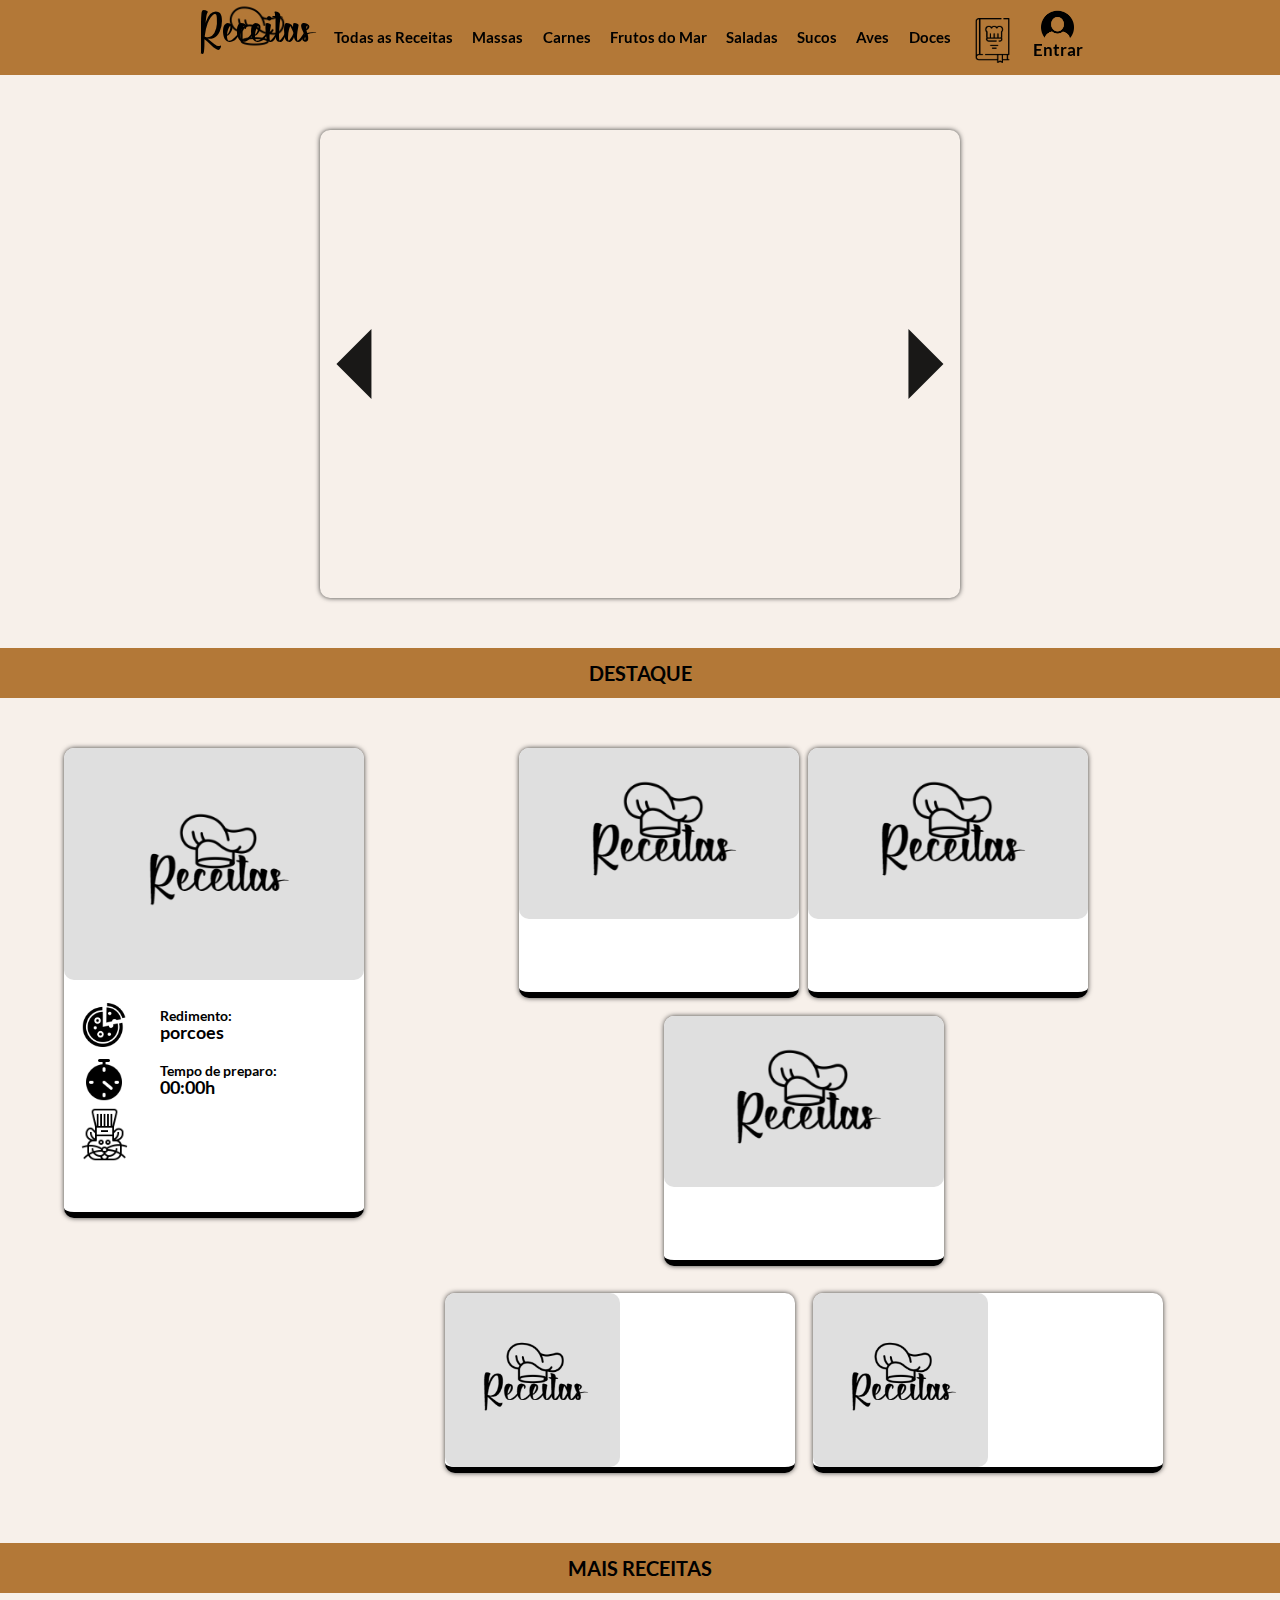
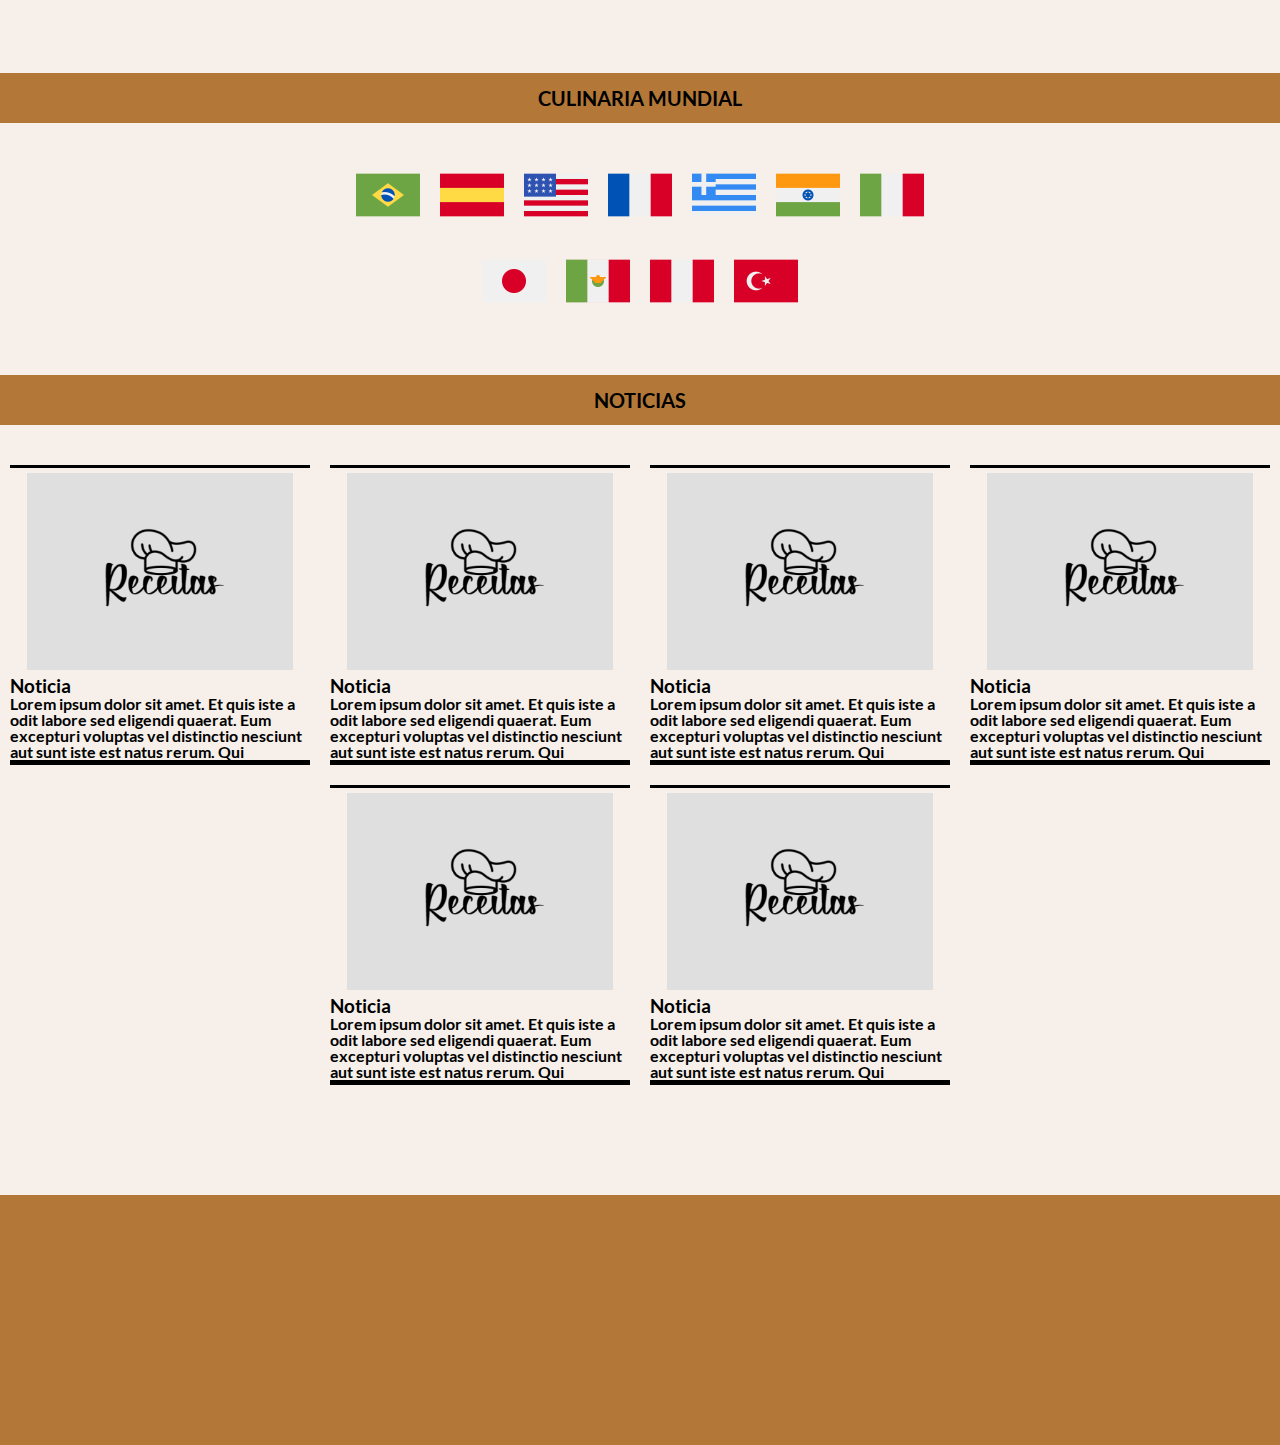
<file: index.html>
<!DOCTYPE html>
<html lang="pt-BR">
<head>
    <meta charset="UTF-8">
    <meta http-equiv="X-UA-Compatible" content="IE=edge">
    <meta name="viewport" content="width=device-width, initial-scale=1.0">
    <link href="css/reset.css" rel="stylesheet" />
    <link href="css/style.css" rel="stylesheet" />
    <link href="css/slide.css" rel="stylesheet" />
    <link href="css/index.css" rel="stylesheet" />

    <title>ReceitasAPI</title>
</head>
<header>
    <nav id="header-fixed-top">
        <div class="header-fixed-top__logo">
            <img src="images/logo1.png">
            <div class="header-fixed-top-logo__titulo">
                <a id="titulo-logo" href="index.html" title="ReceitasAPI">Receitas</a>
            </div>
        </div>
        <a class="header-fixed-top__tag" href="vitrine.html?tag=">Todas as
            Receitas</a>
        <a class="header-fixed-top__tag" href="vitrine.html?tag=massa">Massas</a>
        <a class="header-fixed-top__tag" href="vitrine.html?tag=carne">Carnes</a>

        <a class="header-fixed-top__tag" href="vitrine.html?tag=frutosdomar">Frutos do
            Mar</a>

        <a class="header-fixed-top__tag" href="vitrine.html?tag=salada">Saladas</a>
        <a class="header-fixed-top__tag" href="vitrine.html?tag=suco">Sucos</a>
        <a class="header-fixed-top__tag" href="vitrine.html?tag=ave">Aves</a>
        <a class="header-fixed-top__tag" href="vitrine.html?tag=doce">Doces</a>
        <div class="header-fixed-top__btn">
            <div class="header-fixed-top-vitrine">
                <a class="header-fixed-top-receitas__btn" href="vitrine.html">
                    <div class="header-fixed-top-receitas__moldura">
                        <div class="header-fixed-top-receitas__info img1">
                            <img src="images/icon-recipe-book1.png">
                        </div>
                        <div class="header-fixed-top-receitas__info">
                            <img src="images/icon-recipe-book2.png">
                        </div>
                    </div>
                </a>
            </div>
            <div id="header-fixed-top__usuario">
                <img src="images/imagem-do-usuario-com-fundo-preto.png">
                <span id="header-fixed-top__nome-usuario"></span>
                <span id="header-fixed-top__sair" class="header-fixed-top__sair">Sair</span>
            </div>
        </div>
        <div id="header-fixed-top__btn-menu" >
            <div class="btn-menu__toggle">
                <div class="btn-menu__barra-um"></div>
                <div class="btn-menu__barra-dois"></div>
                <div class="btn-menu__barra-tres"></div>
            </div>
        </div>
    </nav>

</header>
    <div class="conteudo">
        <div class="slides">
            <div id="slides-moldura">
            </div>
            <div id="navigation">
                <div class="navigation__btn triangulo-esquerda"></div>
                <div class="navigation__btn triangulo-direita"></div>
            </div>
        </div>
        <div class="conteudo__divisor">
            <h2>DESTAQUE</h2>
        </div>
        <div class="vitrine-receita">
            <div id="vitrine-receita__principal">
                <a class="vitrine-receita__exbicao-principal">
                    <div class="exbicao-principal__moldura">
                        <img class="exbicao-principal__moldura-imagem" src="images/logo.PNG">
                    </div>
                    <h3 class="exibicao-info_titulo"></h3>
                    <div class="exibicao__info">
                        <div class="exibicao-info__moldura">
                            <img src="images/pizza.png" height="44px" width="44px">
                        </div>
                        <div class="exibicao-info">
                            <span>Redimento:</span>
                            <span class="exibicao-info-texto porcoes">porcoes</span>
                        </div>
                        <div class="exibicao-info__moldura">
                            <img src="images/cronometro.png" height="48px" width="48px">
                        </div>
                        <div class="exibicao-info">
                            <span>Tempo de preparo:</span>
                            <span class="exibicao-info-texto tempo">00:00h</span>
                        </div>
                        <div class="exibicao-info__moldura">
                            <img src="images/hamster.png" height="55px" width="55px">
                        </div>
                        <div class="exibicao-info">
                            <span></span>
                            <span class="exibicao-info-texto usuario"></span>
                        </div>
                    </div>
                </a>
            </div>
            <div id="vitrine-receita__destaque">
                <a class="vitrine-receita__exbicao-destaque">
                    <div class="exbicao-destaque__moldura">
                        <img src="images/logo.PNG">
                    </div>
                    <div class="exibicao-destaque__info">
                        <h3 class="exibicao-destaque-info_titulo"></h3>
                        <span class="vitrine-receita-exbicao-destaque__usuario"></span>
                    </div>
                </a>
                <a class="vitrine-receita__exbicao-destaque">
                    <div class="exbicao-destaque__moldura">
                        <img src="images/logo.PNG">
                    </div>
                    <div class="exibicao-destaque__info">
                        <h3 class="exibicao-destaque-info_titulo"></h3>
                        <span class="vitrine-receita-exbicao-destaque__usuario"></span>
                    </div>
                </a>
                <a class="vitrine-receita__exbicao-destaque">
                    <div class="exbicao-destaque__moldura">
                        <img src="images/logo.PNG">
                    </div>
                    <div class="exibicao-destaque__info">
                        <h3 class="exibicao-destaque-info_titulo"></h3>
                        <span class="vitrine-receita-exbicao-destaque__usuario"></span>
                    </div>
                </a>
            </div>
            <div id="vitrine-receita__mais-destaque">
                <a class="vitrine-receita__exibicao-mais-destaque">
                    <div class="exibicao-mais-destaque__moldura">
                        <img src="images/logo.PNG">
                    </div>
                    <div class="exibicao-mais-destaque__info">
                        <h3 class="exibicao-mais-destaque-info__titulo"></h3>
                        <span class="vitrine-receita-exbicao-destaque__usuario"></span>
                    </div>
                </a>
                <a class="vitrine-receita__exibicao-mais-destaque">
                    <div class="exibicao-mais-destaque__moldura">
                        <img src="images/logo.PNG">
                    </div>
                    <div class="exibicao-mais-destaque__info">
                        <h3 class="exibicao-mais-destaque-info__titulo"></h3>
                        <span class="vitrine-receita-exbicao-destaque__usuario"></span>
                    </div>
                </a>
            </div>
        </div>
        <div class="conteudo__divisor">
            <h2>MAIS RECEITAS</h2>
        </div>
        <div id="vitrine-mais-receitas">

        </div>
        <div class="conteudo__divisor">
            <h2>CULINARIA MUNDIAL</h2>
        </div>
        <div class="bandeiras">
            <a class="bandeira" href="vitrine.html?tag=brasil">
                <img src="images/bandeiras/brasil.png">
            </a>
            <a class="bandeira" href="vitrine.html?tag=espanha">
                <img src="images/bandeiras/espanha.png">
            </a>
            <a class="bandeira" href="vitrine.html?tag=estados-unidos-da-america">
                <img src="images/bandeiras/estados-unidos-da-america.png">
            </a>
            <a class="bandeira" href="vitrine.html?tag=franca">
                <img src="images/bandeiras/franca.png">
            </a>
            <a class="bandeira" href="vitrine.html?tag=grecia">
                <img src="images/bandeiras/grecia.png">
            </a>
            <a class="bandeira" href="vitrine.html?tag=india">
                <img src="images/bandeiras/india.png">
            </a>
            <a class="bandeira" href="vitrine.html?tag=italia">
                <img src="images/bandeiras/italia.png">
            </a>
            <a class="bandeira" href="vitrine.html?tag=japao">
                <img src="images/bandeiras/japao.png">
            </a>
            <a class="bandeira" href="vitrine.html?tag=mexico">
                <img src="images/bandeiras/mexico.png">
            </a>
            <a class="bandeira" href="vitrine.html?tag=peru">
                <img src="images/bandeiras/peru.png">
            </a>
            <a class="bandeira" href="vitrine.html?tag=turquia">
                <img src="images/bandeiras/turquia.png">
            </a>
        </div>
        <div class="conteudo__divisor">
            <h2>NOTICIAS</h2>
        </div>
        <div class="vitrine-noticia">
            <div class="noticia">
                <img src="images/logo.PNG">
                <h3>Noticia</h3>
                <p>Lorem ipsum dolor sit amet. Et quis iste a odit labore sed eligendi quaerat. Eum excepturi voluptas
                    vel distinctio nesciunt aut sunt iste est natus rerum. Qui reprehenderit quibusdam aut atque
                    necessitatibus et sequi incidunt eos mollitia labore vel nemo facere! Aut ullam rerum aut laboriosam
                    consequatur et voluptas veritatis.</p>
            </div>
            <div class="noticia">
                <img src="images/logo.PNG">
                <h3>Noticia</h3>
                <p>Lorem ipsum dolor sit amet. Et quis iste a odit labore sed eligendi quaerat. Eum excepturi voluptas
                    vel distinctio nesciunt aut sunt iste est natus rerum. Qui reprehenderit quibusdam aut atque
                    necessitatibus et sequi incidunt eos mollitia labore vel nemo facere! Aut ullam rerum aut laboriosam
                    consequatur et voluptas veritatis.</p>
            </div>
            <div class="noticia">
                <img src="images/logo.PNG">
                <h3>Noticia</h3>
                <p>Lorem ipsum dolor sit amet. Et quis iste a odit labore sed eligendi quaerat. Eum excepturi voluptas
                    vel distinctio nesciunt aut sunt iste est natus rerum. Qui reprehenderit quibusdam aut atque
                    necessitatibus et sequi incidunt eos mollitia labore vel nemo facere! Aut ullam rerum aut laboriosam
                    consequatur et voluptas veritatis.</p>
            </div>
            <div class="noticia">
                <img src="images/logo.PNG">
                <h3>Noticia</h3>
                <p>Lorem ipsum dolor sit amet. Et quis iste a odit labore sed eligendi quaerat. Eum excepturi voluptas
                    vel distinctio nesciunt aut sunt iste est natus rerum. Qui reprehenderit quibusdam aut atque
                    necessitatibus et sequi incidunt eos mollitia labore vel nemo facere! Aut ullam rerum aut laboriosam
                    consequatur et voluptas veritatis.</p>
            </div>
            <div class="noticia">
                <img src="images/logo.PNG">
                <h3>Noticia</h3>
                <p>Lorem ipsum dolor sit amet. Et quis iste a odit labore sed eligendi quaerat. Eum excepturi voluptas
                    vel distinctio nesciunt aut sunt iste est natus rerum. Qui reprehenderit quibusdam aut atque
                    necessitatibus et sequi incidunt eos mollitia labore vel nemo facere! Aut ullam rerum aut laboriosam
                    consequatur et voluptas veritatis.</p>
            </div>
            <div class="noticia">
                <img src="images/logo.PNG">
                <h3>Noticia</h3>
                <p>Lorem ipsum dolor sit amet. Et quis iste a odit labore sed eligendi quaerat. Eum excepturi voluptas
                    vel distinctio nesciunt aut sunt iste est natus rerum. Qui reprehenderit quibusdam aut atque
                    necessitatibus et sequi incidunt eos mollitia labore vel nemo facere! Aut ullam rerum aut laboriosam
                    consequatur et voluptas veritatis.</p>
            </div>

        </div>
    </div>

    <footer>
    </footer>
    <script src="js/service.js"></script>
    <script src="js/autenticacao.js"></script>
    <script src="js/slide.js"></script>
    <script src="js/index.js"></script>
    <script src="js/responsividade.js"></script>

</body>

</html>
</file>
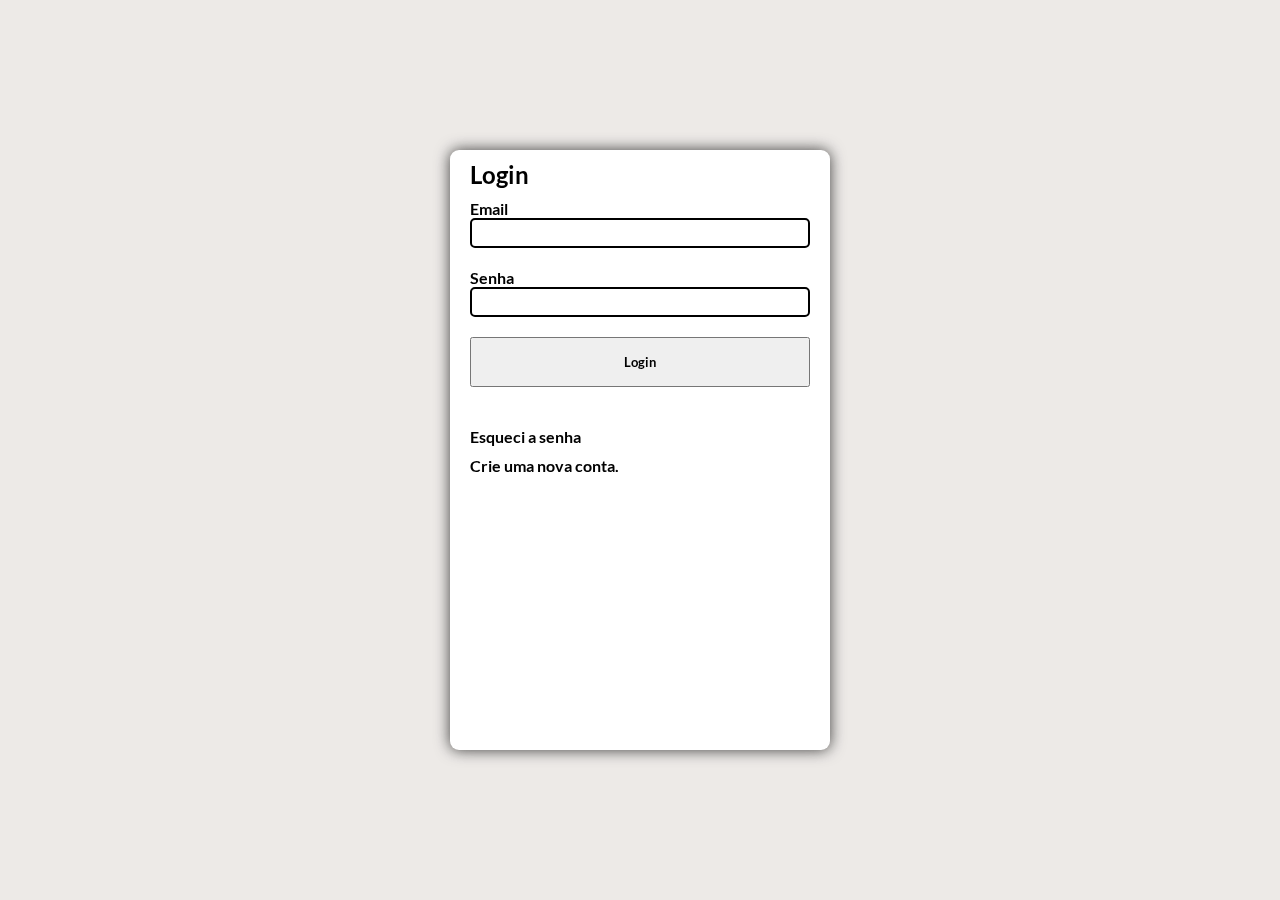
<file: autenticacao.html>
<!DOCTYPE html>
<html lang="pt-BR">
<head>
  <meta charset="UTF-8">
  <meta http-equiv="X-UA-Compatible" content="IE=edge">
  <meta name="viewport" content="width=device-width, initial-scale=1.0">
  <link href="css/autenticacao.css" rel="stylesheet" />
  <link href="css/style.css" rel="stylesheet" />
</head>

<div id="tela-autenticacao">
  <div id="pop-up">
    <input type="radio" name="login-registro-btn" id="login__btn-nova-conta">
    <input type="radio" name="login-registro-btn" id="login__btn-login">
    <div id="pop-up-login__moldura">
      <div id="login">
        <form id="login-form">
          <h2>Login</h2>
          <label for="login-form__email">Email</label>
          <input type="text" name="email" id="form-login__email">
          <label for="login-form__senha">Senha</label>
          <input type="password" name="password" id="form-login__senha">
          <button type="submit" class="envio__btn">Login</button>
        </form>
        <span id="esqueci">Esqueci a senha</span>
        <label for="login__btn-nova-conta">Crie uma nova conta.</label>
        <label class="aviso-validacao"></label>
      </div>
      <div id="registro">
        <h2>Registro</h2>
        <form id="registo-form">
          <label for="registro-form__nome">Nome</label>
          <input type="text" name="name" id="registro-form__nome" placeholder="Insira seu Nome">
          <label for="registro-form__email">Email</label>
          <input type="text" name="email" id="registro-form__email" placeholder="Insira seu email">
          <input type="text" name="emailtwo" placeholder="Insira seu email">
          <label for="registro-form__senha">Senha</label>
          <input type="password" name="password" id="registro-form__senha" placeholder="Insira sua senha">
          <input type="password" name="passwordtwo" placeholder="Insira sua senha">
          <label for="registro-form__data">Data de Nascimento</label>
          <input id="registro-form__data" name="birtdaydate" type="date">
          <button type="submit" class="envio__btn">Registrar</button>
        </form>
        <label for="login__btn-login">Entrar</label>
        <label class="aviso-validacao"></label>
      </div>
    </div>
  </div>
  <div id="tela-autenticacao__fundo"></div>
</div>
</html>
</file>
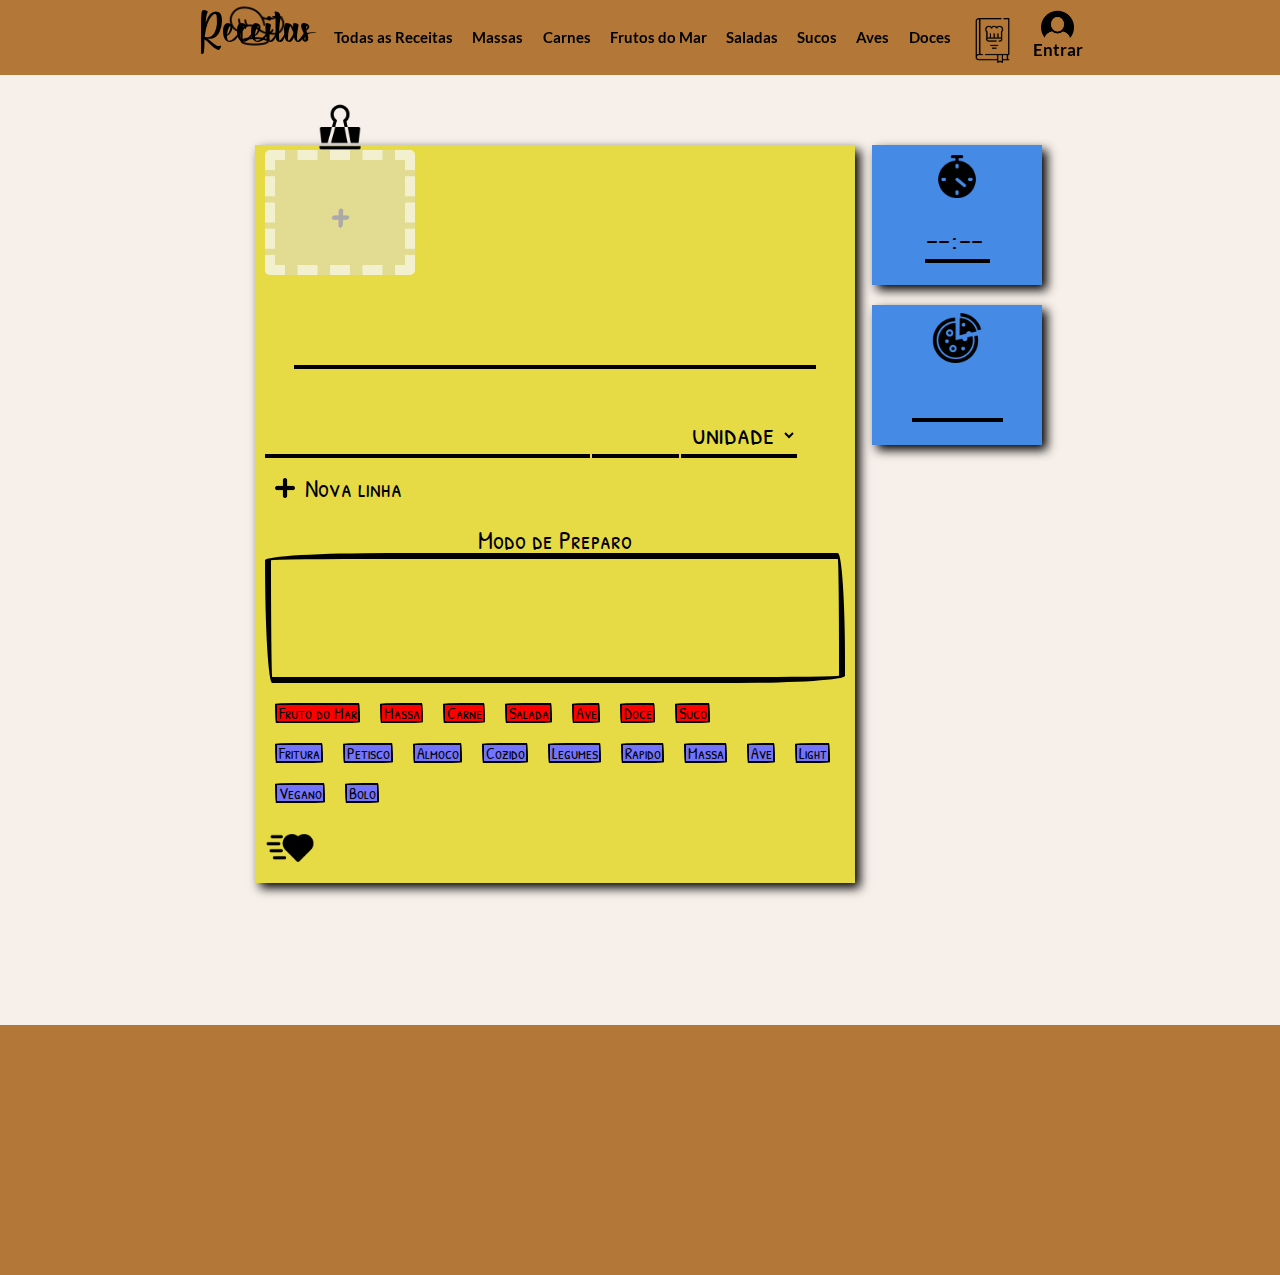
<file: nova-receita.html>
<!DOCTYPE html>
<html lang="pt-BR">
<head>
    <meta charset="UTF-8">
    <meta http-equiv="X-UA-Compatible" content="IE=edge">
    <meta name="viewport" content="width=device-width, initial-scale=1.0">
    <link href="css/reset.css" rel="stylesheet" />
    <link href="css/style.css" rel="stylesheet" />
    <link href="css/nova-receita.css" rel="stylesheet" />
    <link href="css/autenticacao.css" rel="stylesheet" />
    <title>ReceitasAPI</title>
</head>
<body>
    <header>
        <nav id="header-fixed-top">
            <div class="header-fixed-top__logo">
                <img src="images/logo1.png">
                <div class="header-fixed-top-logo__titulo">
                    <a id="titulo-logo" href="index.html" title="ReceitasAPI">Receitas</a>
                </div>
            </div>
            <a class="header-fixed-top__tag" href="vitrine.html?tag=">Todas as
                Receitas</a>
            <a class="header-fixed-top__tag" href="vitrine.html?tag=massa">Massas</a>
            <a class="header-fixed-top__tag" href="vitrine.html?tag=carne">Carnes</a>
    
            <a class="header-fixed-top__tag" href="vitrine.html?tag=frutosdomar">Frutos do
                Mar</a>
    
            <a class="header-fixed-top__tag" href="vitrine.html?tag=salada">Saladas</a>
            <a class="header-fixed-top__tag" href="vitrine.html?tag=suco">Sucos</a>
            <a class="header-fixed-top__tag" href="vitrine.html?tag=ave">Aves</a>
            <a class="header-fixed-top__tag" href="vitrine.html?tag=doce">Doces</a>
            <div class="header-fixed-top__btn">
                <div class="header-fixed-top-vitrine">
                    <a class="header-fixed-top-receitas__btn" href="vitrine.html">
                        <div class="header-fixed-top-receitas__moldura">
                            <div class="header-fixed-top-receitas__info img1">
                                <img src="images/icon-recipe-book1.png">
                            </div>
                            <div class="header-fixed-top-receitas__info">
                                <img src="images/icon-recipe-book2.png">
                            </div>
                        </div>
                    </a>
                </div>
                <div id="header-fixed-top__usuario">
                    <img src="images/imagem-do-usuario-com-fundo-preto.png">
                    <span id="header-fixed-top__nome-usuario"></span>
                    <span id="header-fixed-top__sair" class="header-fixed-top__sair">Sair</span>
                </div>
            </div>
            <div id="header-fixed-top__btn-menu" >
                <div class="btn-menu__toggle">
                    <div class="btn-menu__barra-um"></div>
                    <div class="btn-menu__barra-dois"></div>
                    <div class="btn-menu__barra-tres"></div>
                </div>
            </div>
        </nav>
    
    </header>
    <div class="conteudo">
        <form id="formulario-receita">
            <ul id="formulario-primario">
                <div id="formulario-foto">
                    <div class="formulario-foto__moldura" id="formulario-foto__moldura">
                        <img class="formulario-foto__clip" src="images/clipedepapel.png" height="50px" width="50px">
                        <label for="" class="formulario-foto__background">
                            <input type="file" accept="image/*" id="formulario-foto__adicionar"
                                class="formulario-foto__adicionar">
                            <img class="formulario-foto__imagem">
                            <span class="formulario-foto__texto">+</span>
                        </label>
                    </div>
                </div>
                
                <div class="formulario__nome-receita">
                    <input name="name" type="text" class="formulario-info__texto" id="linha__nome" maxlength="40">
                    <span class="linha__alerta-mensagem"></span>
                </div>
                <div class="formulario__info">
                    <input type="text" name="ingredient" class="formulario-info__texto linha__ingrediente">
                    <input type="number" name="quantity" class="formulario-info__texto linha__quantidade">
                    <select name="unidade" class="formulario-info__texto linha__unidade">
                        <option value="unidade">unidade</option>
                        <option value="ml">ml</option>
                        <option value="grama(s)">grama(s)</option>
                        <option value="colher(es)">colher(es)</option>
                        <option value="copo(s)">copo(s)</option>
                    </select>
                    <span class="linha__alerta-mensagem"></span>     
                </div>
                <div id="formulario__btn-nova-linha"> 
                    <input type="image"  src="images/mais.png" height="40px"
                    width="40px">
                    <span>Nova linha</span>
                </div>
                <div class="formulario__info-instrucoes">
                    <span>Modo de Preparo</span>
                    <textarea type="text" name="stepByStep" class="formulario-info__texto" id="linha__instucoes"></textarea>
                    <span class="linha__alerta-mensagem"></span>
                </div>
                <div id="formulario__tags">
                    <div class="formulario__tag-primaria">
                        <input type="checkbox" name="frutosdomar" id="tagP1">
                        <label for="tagP1">Fruto do Mar</label>
                        <input type="checkbox" name="massa" id="tagP2">
                        <label for="tagP2">Massa</label>
                        <input type="checkbox" name="carne" id="tagP3">
                        <label for="tagP3">Carne</label>
                        <input type="checkbox" name="salada" id="tagP4">
                        <label for="tagP4">Salada</label>
                        <input type="checkbox" name="ave" id="tagP5">
                        <label for="tagP5">Ave</label>
                        <input type="checkbox" name="guloseima" id="tagP6">
                        <label for="tagP6">Doce</label>
                        <input type="checkbox" name="suco" id="tagP7">
                        <label for="tagP7">Suco</label>
                    </div>
                    <div class="formulario__tag-secundario">
                        <input type="checkbox" name="fritura" id="tagS1">
                        <label for="tagS1">Fritura</label>
                        <input type="checkbox" name="petisco" id="tagS2">
                        <label for="tagS2">Petisco</label>
                        <input type="checkbox" name="almoco" id="tagS3">
                        <label for="tagS3">Almoco</label>
                        <input type="checkbox" name="cozido" id="tagS4">
                        <label for="tagS4">Cozido</label>
                        <input type="checkbox" name="legumes" id="tagS5">
                        <label for="tagS5">Legumes</label>
                        <input type="checkbox" name="rapido" id="tagS6">
                        <label for="tagS6">Rapido</label>
                        <input type="checkbox" name="massa" id="tagS7">
                        <label for="tagS7">Massa</label>
                        <input type="checkbox" name="ave" id="tagS8">
                        <label for="tagS8">Ave</label>
                        <input type="checkbox" name="light" id="tagS9">
                        <label for="tagS9">Light</label>
                        <input type="checkbox" name="vegano" id="tagS10">
                        <label for="tagS10">Vegano</label>
                        <input type="checkbox" name="bolo" id="tagS11">
                        <label for="tagS11">Bolo</label>
                    </div>
                </div>
                <div class="formulario__ultima-linha">
                    <input type="image" value="submit" id="formulario__btn-envio" src="images/btnheartsend.png"
                        height="50px" width="50px"></input>
                </div>
            </ul>
            <ul id="formulario-secundario">
                <div class="formulario-secundario__info">
                    <img src="images/cronometro.png" height="50px" width="50px">
                    <input type="time" class="formulario-info__texto linha__temporizador">
                    <span class="linha__alerta-mensagem"></span>
                </div>
                <div class="formulario-secundario__info">
                    <img src="images/pizza.png" height="50px" width="50px">
                    <input type="number" class="formulario-info__texto linha__porcoes">
                    <span class="linha__alerta-mensagem"></span>
                </div>
            </ul>
        </form>
    </div>
    <footer>

    </footer>
    <script src="js/service.js"></script>
    <script src="js/autenticacao.js"></script>
    <script src="js/nova-receita.js"></script>
    <script src="js/responsividade.js"></script>
    
</body>

</html>
</file>
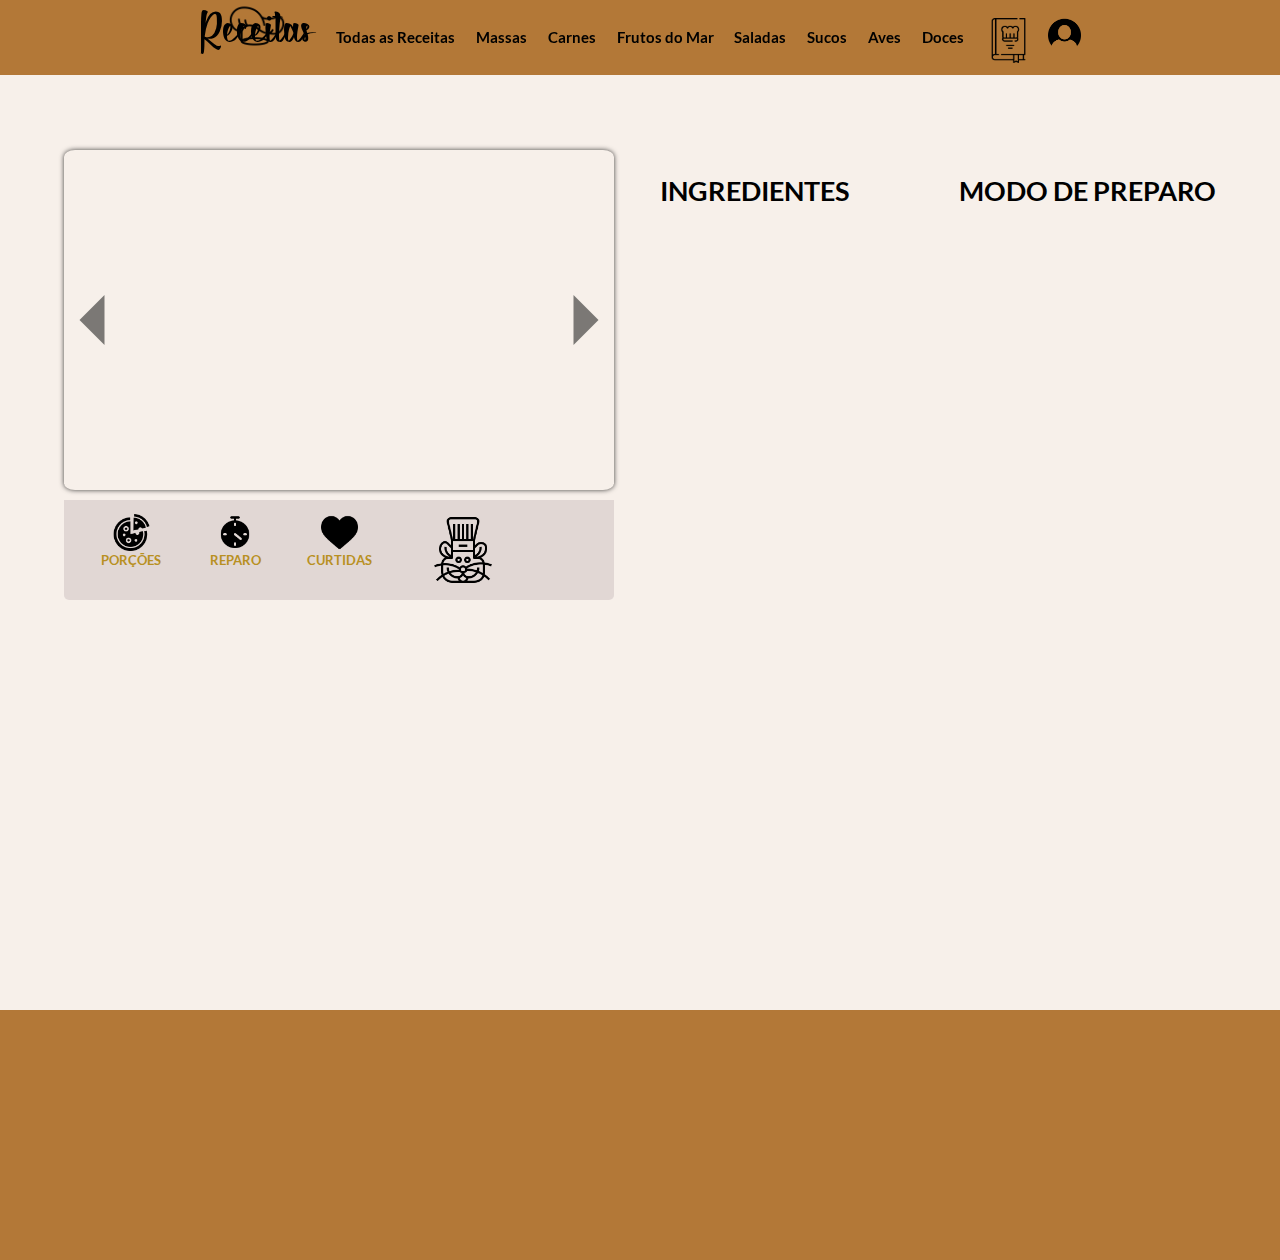
<file: receita.html>
<!DOCTYPE html>
<html lang="pt-BR">

<head>
    <meta charset="UTF-8">
    <meta http-equiv="X-UA-Compatible" content="IE=edge">
    <meta name="viewport" content="width=device-width, initial-scale=1.0">
    <link href="css/reset.css" rel="stylesheet" />
    <link href="css/style.css" rel="stylesheet" />
    <link href="css/slide.css" rel="stylesheet" />
    <link href="css/receita.css" rel="stylesheet" />
    <link href="css/autenticacao.css" rel="stylesheet" />
    <title>ReceitasAPI</title>
</head>

<body>
    <header>
        <nav id="header-fixed-top">
            <div class="header-fixed-top__logo">
                <img src="images/logo1.png">
                <div class="header-fixed-top-logo__titulo">
                    <a id="titulo-logo" href="index.html" title="ReceitasAPI">Receitas</a>
                </div>
            </div>
            <a class="header-fixed-top__tag" href="vitrine.html?tag=">Todas as
                Receitas</a>
            <a class="header-fixed-top__tag" href="vitrine.html?tag=massa">Massas</a>
            <a class="header-fixed-top__tag" href="vitrine.html?tag=carne">Carnes</a>
    
            <a class="header-fixed-top__tag" href="vitrine.html?tag=frutosdomar">Frutos do
                Mar</a>
    
            <a class="header-fixed-top__tag" href="vitrine.html?tag=salada">Saladas</a>
            <a class="header-fixed-top__tag" href="vitrine.html?tag=suco">Sucos</a>
            <a class="header-fixed-top__tag" href="vitrine.html?tag=ave">Aves</a>
            <a class="header-fixed-top__tag" href="vitrine.html?tag=doce">Doces</a>
            <div class="header-fixed-top__btn">
                <div class="header-fixed-top-vitrine">
                    <a class="header-fixed-top-receitas__btn" href="vitrine.html">
                        <div class="header-fixed-top-receitas__moldura">
                            <div class="header-fixed-top-receitas__info img1">
                                <img src="images/icon-recipe-book1.png">
                            </div>
                            <div class="header-fixed-top-receitas__info">
                                <img src="images/icon-recipe-book2.png">
                            </div>
                        </div>
                    </a>
                </div>
                <div id="header-fixed-top__usuario">
                    <img src="images/imagem-do-usuario-com-fundo-preto.png">
                    <span id="header-fixed-top__nome-usuario"></span>
                    <span id="header-fixed-top__sair" class="header-fixed-top__sair">Sair</span>
                </div>
            </div>
            <div id="header-fixed-top__btn-menu" >
                <div class="btn-menu__toggle">
                    <div class="btn-menu__barra-um"></div>
                    <div class="btn-menu__barra-dois"></div>
                    <div class="btn-menu__barra-tres"></div>
                </div>
            </div>
        </nav>
    
    </header>
    <div class="conteudo">
        <div class="receita">
            <div class="receita-exibicao">
                <div class="slides">
                    <div id="slides-moldura">
                    </div>
                    <div id="navigation">
                        <div class="navigation__btn triangulo-esquerda"></div>
                        <div class="navigation__btn triangulo-direita"></div>
                    </div>
                </div>
                <div id="receita__barra-info">
                    <div class="barra-info ">
                        <img src="images/pizza.png" height="37px" width="37px">
                        <span class="barra-info__titulo porcao">PORÇÕES</span>
                        <span class="barra-info__porcao"> </span>
                    </div>
                    <div class="barra-info ">
                        <img src="images/cronometro.png" height="37px" width="38px">
                        <span class="barra-info__titulo">REPARO</span>
                        <span class="barra-info__tempo"> </span>
                    </div>
                    <div class="barra-info ">
                        <img src="images/heart.png" height="37px" width="37px">
                        <span class="barra-info__titulo">CURTIDAS</span>
                        <span class="barra-info__avaliacao"> </span>
                    </div>
                    <div class="barra-info__usuario">
                        <img src="images/hamster.png" height="70px" width="70px">
                        <div class="barra-info-usuario__texto">
                            <span class="barra-info__nome">                </span>
                        </div>
                    </div>
                </div>
            </div>
            <div class="receita__info">
                <h2 id="receita-info__titulo"></h2>
                <div class="receita-info__moldura-info">
                    <div id="receita-info__ingredientes">
                        <h2>INGREDIENTES</h2>
                        <ul></ul>
                    </div>
                    <div id="receita-info__instrucoes">
                        <h2>MODO DE PREPARO</h2>
                        <p></p>
                    </div>
                </div>
            </div>
        </div>
    </div>
    </div>
    <footer>

    </footer>
    <script src="js/service.js"></script>
    <script src="js/slide.js"></script>
    <script src="js/autenticacao.js"></script>
    <script src="js/receita.js"></script>
    <script src="js/responsividade.js"></script>
</body>

</html>
</file>
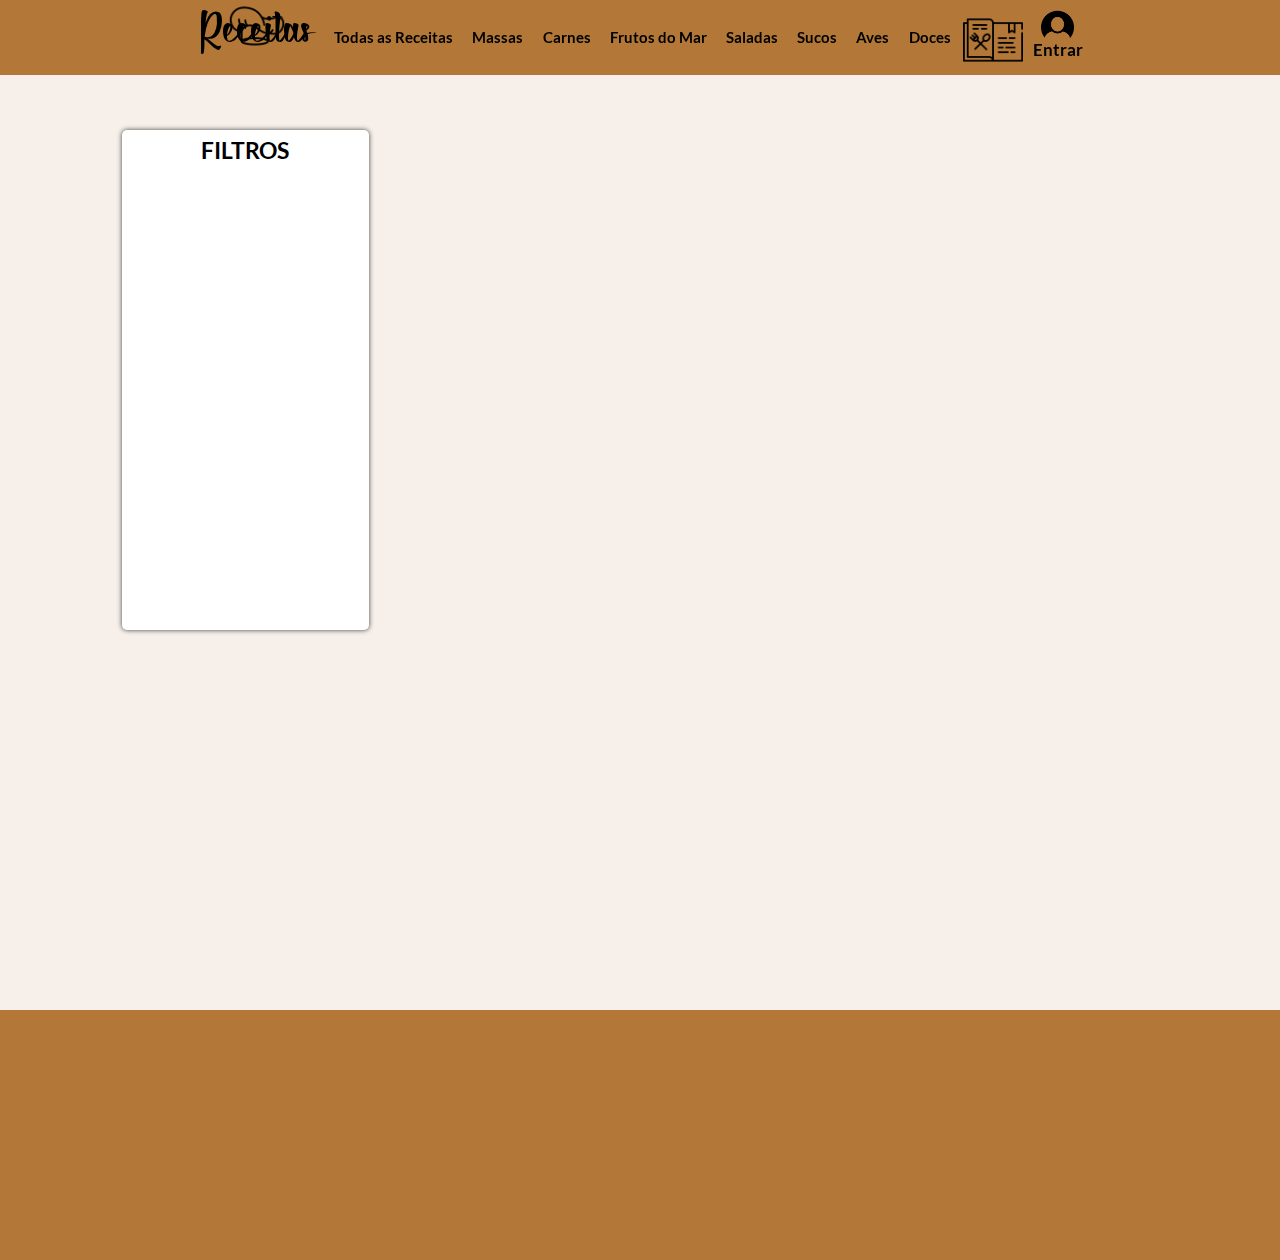
<file: vitrine.html>
<!DOCTYPE html>
<html lang="pt-BR">
<head>
    <meta charset="UTF-8">
    <meta http-equiv="X-UA-Compatible" content="IE=edge">
    <meta name="viewport" content="width=device-width, initial-scale=1.0">
    <link href="css/reset.css" rel="stylesheet" />
    <link href="css/style.css" rel="stylesheet" />
    <link href="css/vitrine.css" rel="stylesheet" />
    <link href="css/autenticacao.css" rel="stylesheet" />
    <title>Receitas</title>
</head>

<body>
    <header>
        <nav id="header-fixed-top">
            <div class="header-fixed-top__logo">
                <img src="images/logo1.png">
                <div class="header-fixed-top-logo__titulo">
                    <a id="titulo-logo" href="index.html" title="ReceitasAPI">Receitas</a>
                </div>
            </div>
            <a class="header-fixed-top__tag" href="vitrine.html?tag=">Todas as
                Receitas</a>
            <a class="header-fixed-top__tag" href="vitrine.html?tag=massa">Massas</a>
            <a class="header-fixed-top__tag" href="vitrine.html?tag=carne">Carnes</a>
    
            <a class="header-fixed-top__tag" href="vitrine.html?tag=frutosdomar">Frutos do
                Mar</a>
    
            <a class="header-fixed-top__tag" href="vitrine.html?tag=salada">Saladas</a>
            <a class="header-fixed-top__tag" href="vitrine.html?tag=suco">Sucos</a>
            <a class="header-fixed-top__tag" href="vitrine.html?tag=ave">Aves</a>
            <a class="header-fixed-top__tag" href="vitrine.html?tag=doce">Doces</a>
            <div class="header-fixed-top__btn">
                <div class="header-fixed-top-vitrine">
                    <a class="header-fixed-top-receitas__btn" href="vitrine.html">
                        <div class="header-fixed-top-receitas__moldura">
                            <div class="header-fixed-top-receitas__info img1">
                                <img src="images/icon-recipe-book1.png">
                            </div>
                            <div class="header-fixed-top-receitas__info">
                                <img src="images/icon-recipe-book2.png">
                            </div>
                        </div>
                    </a>
                </div>
                <div id="header-fixed-top__usuario">
                    <img src="images/imagem-do-usuario-com-fundo-preto.png">
                    <span id="header-fixed-top__nome-usuario"></span>
                    <span id="header-fixed-top__sair" class="header-fixed-top__sair">Sair</span>
                </div>
            </div>
            <div id="header-fixed-top__btn-menu" >
                <div class="btn-menu__toggle">
                    <div class="btn-menu__barra-um"></div>
                    <div class="btn-menu__barra-dois"></div>
                    <div class="btn-menu__barra-tres"></div>
                </div>
            </div>
        </nav>
    
    </header>
    <div class="conteudo">
        <div class="receita">
            <div id="receita__vertical-tagbar">
                <div class="receita__vertical-tagbar__campo-tag">
                    <span>FILTROS</span>
                    <ul id="receita__vertical-tagbar__tags"></ul>
                </div>
                <div class="receita-vertical-tagbar__btn-triangulo">
                    <div class="receita-vertical-tagbar__triangulo"></div>
                </div>
            </div>
            <div id="receita__exibicao">
                <a id="receita-exibicao-adicionar__moldura" href="nova-receita.html">
                    <span>+</span>
                </a>
            </div>
        </div>
    </div>
    <footer>
    </footer>
    <script src="js/autenticacao.js"></script>
    <script src="js/service.js"></script>
    <script src="js/vitrine.js"></script>
    <script src="js/responsividade.js"></script>
</body>

</html>
</file>
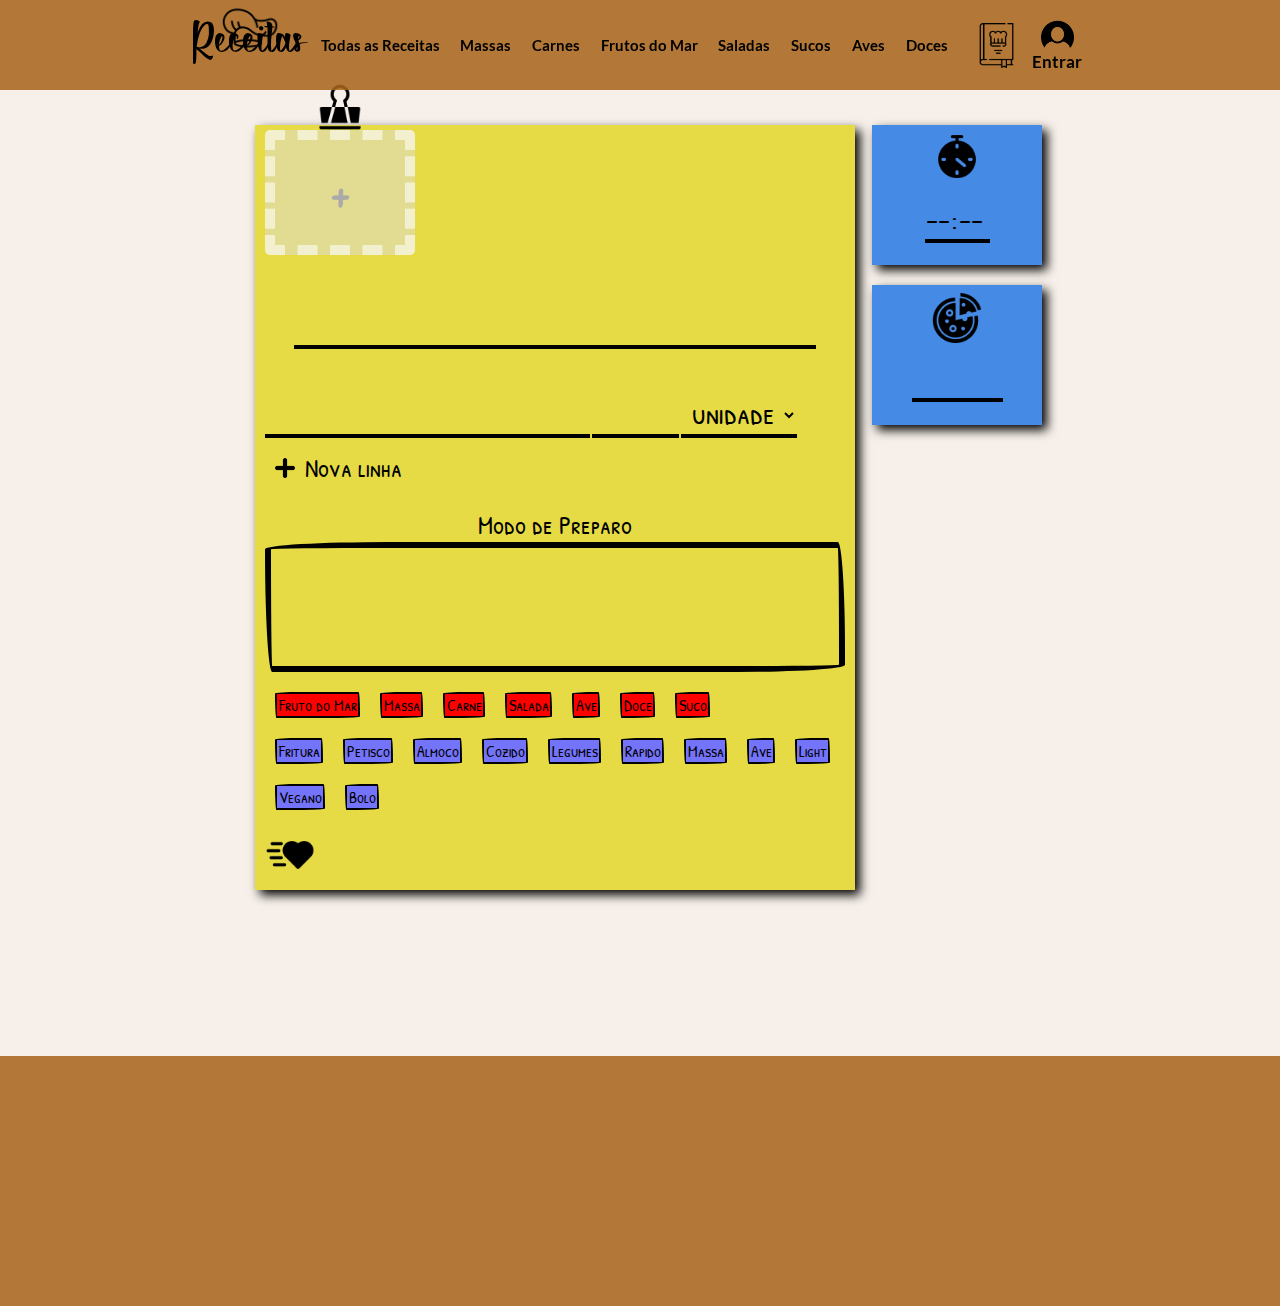
<file: nova-receita/nova-receita.html>
<!DOCTYPE html>
<html lang="pt-BR">

<head>
    <meta charset="UTF-8">
    <meta http-equiv="X-UA-Compatible" content="IE=edge">
    <meta name="viewport" content="width=device-width, initial-scale=1.0">
    <link href="/shared/styles/style.css" rel="stylesheet" />
    <link href="nova-receita.css" rel="stylesheet" />
    <link href="/shared/autenticacao/autenticacao.css" rel="stylesheet" />
    <title>ReceitasAPI</title>
</head>

<body>
    <header>
        <nav id="header-fixed-top">
            <div class="header-fixed-top__logo">
                <img src="/shared/images/logo1.png">
                <a href="/home/home.html" title="ReceitasAPI">Receitas</a>
            </div>
            <a class="header-fixed-top__tag" href="http://127.0.0.1:5500/vitrine/vitrine.html?tag=">Todas as
                Receitas</a>
            <a class="header-fixed-top__tag" href="http://127.0.0.1:5500/vitrine/vitrine.html?tag=massa">Massas</a>
            <a class="header-fixed-top__tag" href="http://127.0.0.1:5500/vitrine/vitrine.html?tag=carne">Carnes</a>

            <a class="header-fixed-top__tag" href="http://127.0.0.1:5500/vitrine/vitrine.html?tag=frutosdomar">Frutos do
                Mar</a>

            <a class="header-fixed-top__tag" href="http://127.0.0.1:5500/vitrine/vitrine.html?tag=salada">Saladas</a>
            <a class="header-fixed-top__tag" href="http://127.0.0.1:5500/vitrine/vitrine.html?tag=suco">Sucos</a>
            <a class="header-fixed-top__tag" href="http://127.0.0.1:5500/vitrine/vitrine.html?tag=ave">Aves</a>
            <a class="header-fixed-top__tag" href="http://127.0.0.1:5500/vitrine/vitrine.html?tag=doce">Doces</a>
            <div class="header-fixed-top__btn">
                <div class="header-fixed-top-vitrine">
                    <a class="header-fixed-top-receitas__btn" href="/vitrine/vitrine.html">
                        <div class="header-fixed-top-receitas__moldura">
                            <div class="header-fixed-top-receitas__info img1">
                                <img src="/shared/images/icon-recipe-book1.png">
                            </div>
                            <div class="header-fixed-top-receitas__info">
                                <img src="/shared/images/icon-recipe-book2.png">
                            </div>
                        </div>
                    </a>
                </div>
                <div id="header-fixed-top__usuario">
                    <img src="/shared/images/imagem-do-usuario-com-fundo-preto.png">
                    <span id="header-fixed-top__nome-usuario"></span>
                    <span id="header-fixed-top__sair" class="header-fixed-top__sair">Sair</span>
                </div>
            </div>
            <div id="header-fixed-top__btn-menu" >
                <div class="btn-menu__toggle">
                    <div class="btn-menu__barra-um"></div>
                    <div class="btn-menu__barra-dois"></div>
                    <div class="btn-menu__barra-tres"></div>
                </div>
            </div>
        </nav>
    </header>
    <div class="conteudo">
        <form id="formulario-receita">
            <ul id="formulario-primario">
                <div id="formulario-foto">
                    <div class="formulario-foto__moldura" id="formulario-foto__moldura">
                        <img class="formulario-foto__clip" src="images/clipedepapel.png" height="50px" width="50px">
                        <label for="" class="formulario-foto__background">
                            <input type="file" accept="image/*" id="formulario-foto__adicionar"
                                class="formulario-foto__adicionar">
                            <img class="formulario-foto__imagem">
                            <span class="formulario-foto__texto">+</span>
                        </label>
                    </div>
                </div>
                
                <div class="formulario__nome-receita">
                    <input name="name" type="text" class="formulario-info__texto" id="linha__nome" maxlength="40">
                    <span class="linha__alerta-mensagem"></span>
                </div>
                <div class="formulario__info">
                    <input type="text" name="ingredient" class="formulario-info__texto linha__ingrediente">
                    <input type="number" name="quantity" class="formulario-info__texto linha__quantidade">
                    <select name="unidade" class="formulario-info__texto linha__unidade">
                        <option value="unidade">unidade</option>
                        <option value="ml">ml</option>
                        <option value="grama(s)">grama(s)</option>
                        <option value="colher(es)">colher(es)</option>
                        <option value="copo(s)">copo(s)</option>
                    </select>
                    <span class="linha__alerta-mensagem"></span>     
                </div>
                <div id="formulario__btn-nova-linha"> 
                    <input type="image"  src="/shared/images/mais.png" height="40px"
                    width="40px">
                    <span>Nova linha</span>
                </div>
                <div class="formulario__info-instrucoes">
                    <span>Modo de Preparo</span>
                    <textarea type="text" name="stepByStep" class="formulario-info__texto" id="linha__instucoes"></textarea>
                    <span class="linha__alerta-mensagem"></span>
                </div>
                <div id="formulario__tags">
                    <div class="formulario__tag-primaria">
                        <input type="checkbox" name="frutosdomar" id="tagP1">
                        <label for="tagP1">Fruto do Mar</label>
                        <input type="checkbox" name="massa" id="tagP2">
                        <label for="tagP2">Massa</label>
                        <input type="checkbox" name="carne" id="tagP3">
                        <label for="tagP3">Carne</label>
                        <input type="checkbox" name="salada" id="tagP4">
                        <label for="tagP4">Salada</label>
                        <input type="checkbox" name="ave" id="tagP5">
                        <label for="tagP5">Ave</label>
                        <input type="checkbox" name="guloseima" id="tagP6">
                        <label for="tagP6">Doce</label>
                        <input type="checkbox" name="suco" id="tagP7">
                        <label for="tagP7">Suco</label>
                    </div>
                    <div class="formulario__tag-secundario">
                        <input type="checkbox" name="fritura" id="tagS1">
                        <label for="tagS1">Fritura</label>
                        <input type="checkbox" name="petisco" id="tagS2">
                        <label for="tagS2">Petisco</label>
                        <input type="checkbox" name="almoco" id="tagS3">
                        <label for="tagS3">Almoco</label>
                        <input type="checkbox" name="cozido" id="tagS4">
                        <label for="tagS4">Cozido</label>
                        <input type="checkbox" name="legumes" id="tagS5">
                        <label for="tagS5">Legumes</label>
                        <input type="checkbox" name="rapido" id="tagS6">
                        <label for="tagS6">Rapido</label>
                        <input type="checkbox" name="massa" id="tagS7">
                        <label for="tagS7">Massa</label>
                        <input type="checkbox" name="ave" id="tagS8">
                        <label for="tagS8">Ave</label>
                        <input type="checkbox" name="light" id="tagS9">
                        <label for="tagS9">Light</label>
                        <input type="checkbox" name="vegano" id="tagS10">
                        <label for="tagS10">Vegano</label>
                        <input type="checkbox" name="bolo" id="tagS11">
                        <label for="tagS11">Bolo</label>
                    </div>
                </div>
                <div class="formulario__ultima-linha">
                    <input type="image" value="submit" id="formulario__btn-envio" src="images/btnheartsend.png"
                        height="50px" width="50px"></input>
                </div>
            </ul>
            <ul id="formulario-secundario">
                <div class="formulario-secundario__info">
                    <img src="/shared/images/cronometro.png" height="50px" width="50px">
                    <input type="time" class="formulario-info__texto linha__temporizador">
                    <span class="linha__alerta-mensagem"></span>
                </div>
                <div class="formulario-secundario__info">
                    <img src="/shared/images/pizza.png" height="50px" width="50px">
                    <input type="number" class="formulario-info__texto linha__porcoes">
                    <span class="linha__alerta-mensagem"></span>
                </div>
            </ul>
        </form>
    </div>
    <footer>

    </footer>
    <script src="/shared/scripts/requsicao.js"></script>
    <script src="/shared/autenticacao/autenticacao.js"></script>
    <script src="nova-receita.js"></script>
    <script src="/shared/scripts/responsividade.js"></script>
    
</body>

</html>
</file>
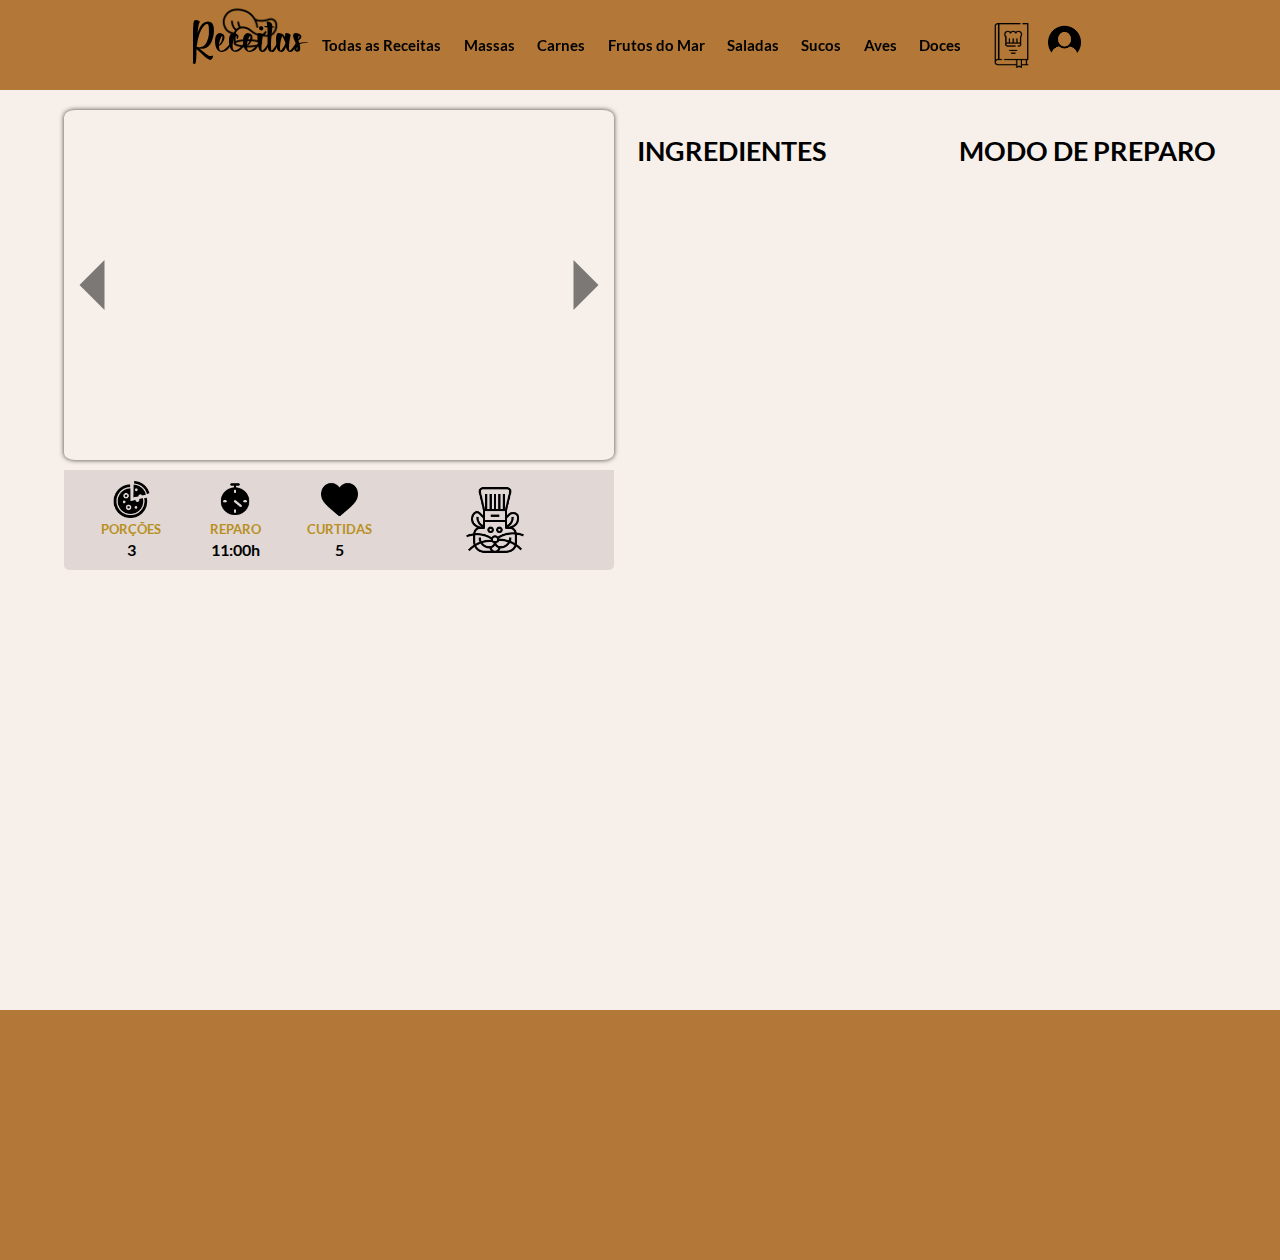
<file: receita/receita.html>
<!DOCTYPE html>
<html lang="pt-BR">

<head>
    <meta charset="UTF-8">
    <meta http-equiv="X-UA-Compatible" content="IE=edge">
    <meta name="viewport" content="width=device-width, initial-scale=1.0">
    <link href="/shared/styles/style.css" rel="stylesheet" />
    <link href="/shared/styles/slide.css" rel="stylesheet" />
    <link href="/receita/receita.css" rel="stylesheet" />
    <link href="/shared/autenticacao/autenticacao.css" rel="stylesheet" />

    <title>ReceitasAPI</title>
</head>

<body>
    <header>
        <nav id="header-fixed-top">
            <div class="header-fixed-top__logo">
                <img src="/shared/images/logo1.png">
                <a href="/home/home.html" title="ReceitasAPI">Receitas</a>
            </div>
            <a class="header-fixed-top__tag" href="http://127.0.0.1:5500/vitrine/vitrine.html?tag=">Todas as
                Receitas</a>
            <a class="header-fixed-top__tag" href="http://127.0.0.1:5500/vitrine/vitrine.html?tag=massa">Massas</a>
            <a class="header-fixed-top__tag" href="http://127.0.0.1:5500/vitrine/vitrine.html?tag=carne">Carnes</a>

            <a class="header-fixed-top__tag" href="http://127.0.0.1:5500/vitrine/vitrine.html?tag=frutosdomar">Frutos do
                Mar</a>

            <a class="header-fixed-top__tag" href="http://127.0.0.1:5500/vitrine/vitrine.html?tag=salada">Saladas</a>
            <a class="header-fixed-top__tag" href="http://127.0.0.1:5500/vitrine/vitrine.html?tag=suco">Sucos</a>
            <a class="header-fixed-top__tag" href="http://127.0.0.1:5500/vitrine/vitrine.html?tag=ave">Aves</a>
            <a class="header-fixed-top__tag" href="http://127.0.0.1:5500/vitrine/vitrine.html?tag=doce">Doces</a>
            <div class="header-fixed-top__btn">
                <div class="header-fixed-top-vitrine">
                    <a class="header-fixed-top-receitas__btn" href="/vitrine/vitrine.html">
                        <div class="header-fixed-top-receitas__moldura">
                            <div class="header-fixed-top-receitas__info img1">
                                <img src="/shared/images/icon-recipe-book1.png">
                            </div>
                            <div class="header-fixed-top-receitas__info">
                                <img src="/shared/images/icon-recipe-book2.png">
                            </div>
                        </div>
                    </a>
                </div>
                <div id="header-fixed-top__usuario">
                    <img src="/shared/images/imagem-do-usuario-com-fundo-preto.png">
                    <span id="header-fixed-top__nome-usuario"></span>
                    <span id="header-fixed-top__sair" class="header-fixed-top__sair">Sair</span>
                </div>
            </div>
            <div id="header-fixed-top__btn-menu">
                <div class="btn-menu__toggle">
                    <div class="btn-menu__barra-um"></div>
                    <div class="btn-menu__barra-dois"></div>
                    <div class="btn-menu__barra-tres"></div>
                </div>
            </div>
        </nav>

    </header>
    <div class="conteudo">
        <div class="receita">
            <div class="receita-exibicao">
                <div class="slides">
                    <div id="slides-moldura">
                    </div>
                    <div id="navigation">
                        <div class="navigation__btn triangulo-esquerda"></div>
                        <div class="navigation__btn triangulo-direita"></div>
                    </div>
                </div>
                <div id="receita__barra-info">
                    <div class="barra-info ">
                        <img src="/shared/images/pizza.png" height="37px" width="37px">
                        <span class="barra-info__titulo porcao">PORÇÕES</span>
                        <span class="barra-info__porcao">3</span>
                    </div>
                    <div class="barra-info ">
                        <img src="/shared/images/cronometro.png" height="37px" width="38px">
                        <span class="barra-info__titulo">REPARO</span>
                        <span class="barra-info__tempo">11:00h</span>
                    </div>
                    <div class="barra-info ">
                        <img src="/shared/images/heart.png" height="37px" width="37px">
                        <span class="barra-info__titulo">CURTIDAS</span>
                        <span class="barra-info__avaliacao">5</span>
                    </div>
                    <div class="barra-info__usuario">
                        <img src="/shared/images/hamster.png" height="70px" width="70px">
                        <div class="barra-info-usuario__texto">
                            <span class="barra-info__nome"></span>
                        </div>
                    </div>
                </div>
            </div>
            <div class="receita__info">
                <h2 id="receita-info__titulo"></h2>
                <div class="receita-info__moldura-info">
                    <div id="receita-info__ingredientes">
                        <h2>INGREDIENTES</h2>
                        <ul></ul>
                    </div>
                    <div id="receita-info__instrucoes">
                        <h2>MODO DE PREPARO</h2>
                        <p></p>
                    </div>
                </div>
            </div>
        </div>
    </div>
    </div>
    <footer>

    </footer>
    <script src="/shared/scripts/requsicao.js"></script>
    <script src="/shared/scripts/slide.js"></script>
    <script src="/shared/autenticacao/autenticacao.js"></script>
    <script src="receita.js"></script>
    <script src="/shared/scripts/responsividade.js"></script>
</body>

</html>
</file>
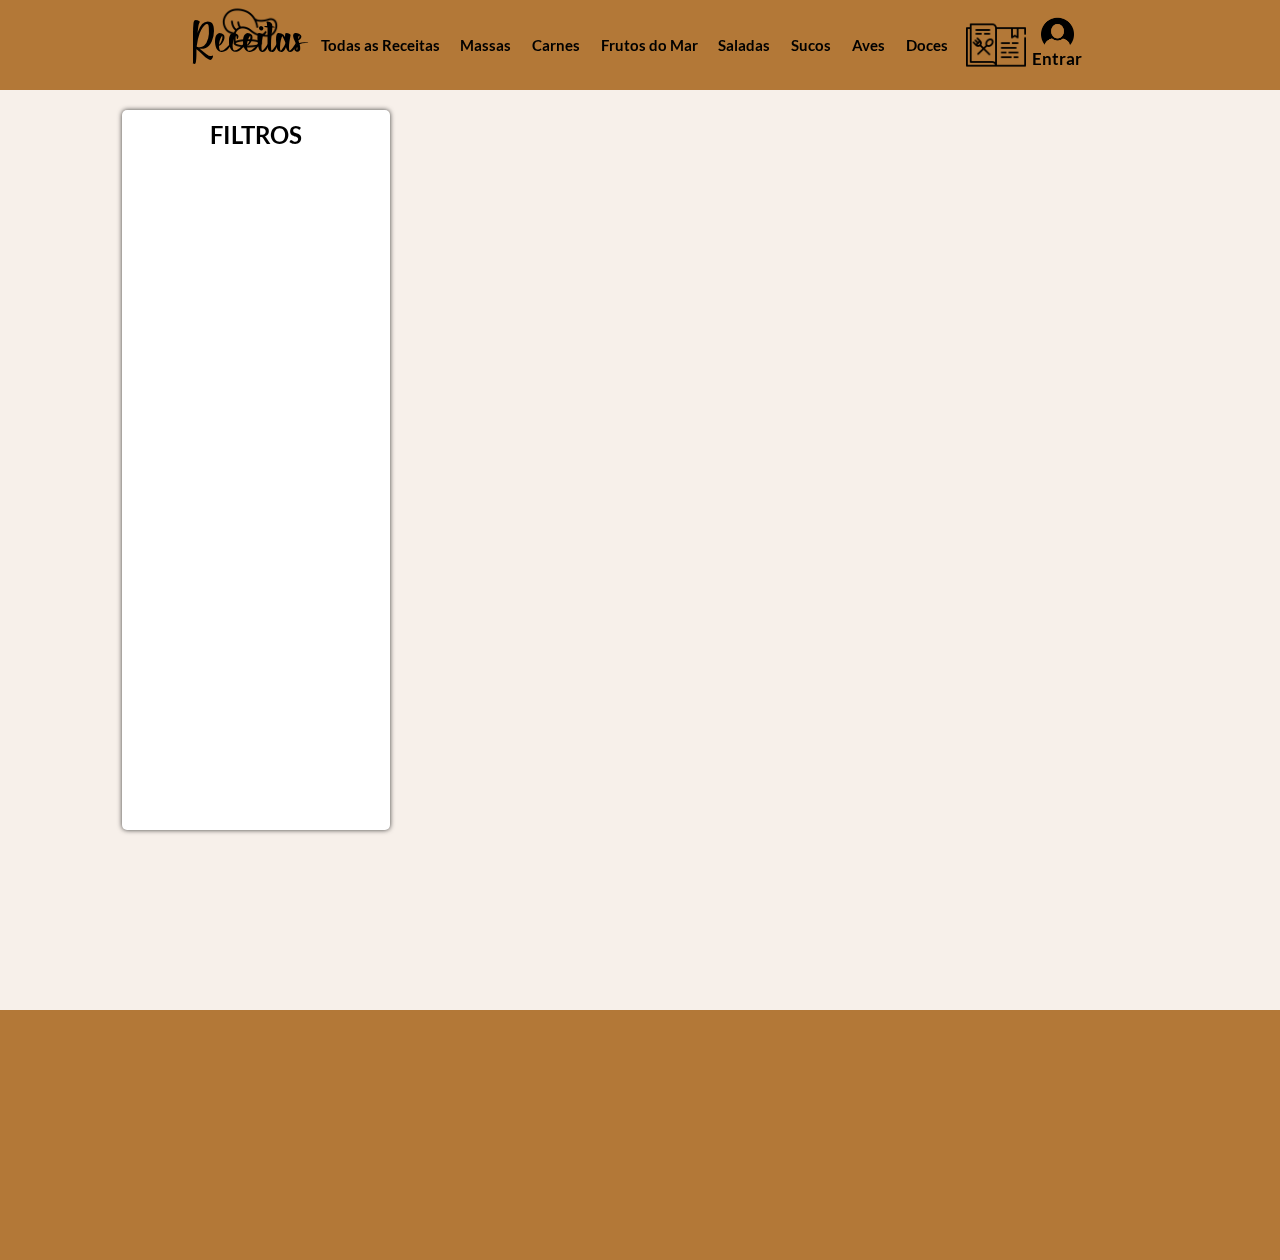
<file: vitrine/vitrine.html>
<!DOCTYPE html>
<html lang="pt-BR">

<head>
    <meta charset="UTF-8">
    <meta http-equiv="X-UA-Compatible" content="IE=edge">
    <meta name="viewport" content="width=device-width, initial-scale=1.0">
    <link href="/shared/styles/style.css" rel="stylesheet" />
    <link href="/vitrine/vitrine.css" rel="stylesheet" />
    <link href="/shared/autenticacao/autenticacao.css" rel="stylesheet" />
    <title>Receitas</title>
</head>

<body>
    <header>
        <nav id="header-fixed-top">
            <div class="header-fixed-top__logo">
                <img src="/shared/images/logo1.png">
                <a href="/home/home.html" title="ReceitasAPI">Receitas</a>
            </div>
            <a class="header-fixed-top__tag" href="/vitrine/vitrine.html?tag=">Todas as
                Receitas</a>
            <a class="header-fixed-top__tag" href="/vitrine/vitrine.html?tag=massa">Massas</a>
            <a class="header-fixed-top__tag" href="/vitrine/vitrine.html?tag=carne">Carnes</a>

            <a class="header-fixed-top__tag" href="/vitrine/vitrine.html?tag=frutosdomar">Frutos do
                Mar</a>

            <a class="header-fixed-top__tag" href="/vitrine/vitrine.html?tag=salada">Saladas</a>
            <a class="header-fixed-top__tag" href="/vitrine/vitrine.html?tag=suco">Sucos</a>
            <a class="header-fixed-top__tag" href="/vitrine/vitrine.html?tag=ave">Aves</a>
            <a class="header-fixed-top__tag" href="/vitrine/vitrine.html?tag=doce">Doces</a>
            <div class="header-fixed-top__btn">
                <div class="header-fixed-top-vitrine">
                    <a class="header-fixed-top-receitas__btn" href="/vitrine/vitrine.html">
                        <div class="header-fixed-top-receitas__moldura">
                            <div class="header-fixed-top-receitas__info img1">
                                <img src="/shared/images/icon-recipe-book1.png">
                            </div>
                            <div class="header-fixed-top-receitas__info">
                                <img src="/shared/images/icon-recipe-book2.png">
                            </div>
                        </div>
                    </a>
                </div>
                <div id="header-fixed-top__usuario">
                    <img src="/shared/images/imagem-do-usuario-com-fundo-preto.png">
                    <span id="header-fixed-top__nome-usuario"></span>
                    <span id="header-fixed-top__sair" class="header-fixed-top__sair">Sair</span>
                </div>
            </div>
            <div id="header-fixed-top__btn-menu">
                <div class="btn-menu__toggle">
                    <div class="btn-menu__barra-um"></div>
                    <div class="btn-menu__barra-dois"></div>
                    <div class="btn-menu__barra-tres"></div>
                </div>
            </div>
        </nav>

    </header>
    <div class="conteudo">
        <div class="receita">
            <div id="receita__vertical-tagbar">
                <div class="receita__vertical-tagbar__campo-tag">
                    <h2>FILTROS</h2>
                    <ul id="receita__vertical-tagbar__tags">

                    </ul>
                </div>
                <div class="receita-vertical-tagbar__triangulo"></div>
            </div>
            <div id="receita__exibicao">
                <a id="receita-exibicao-adicionar__moldura" href="/nova-receita/nova-receita.html">
                    <span>+</span>
                </a>
            </div>
        </div>
    </div>
    <footer>
    </footer>
    <script src="/shared/autenticacao/autenticacao.js"></script>
    <script src="/shared/scripts/requsicao.js"></script>
    <script src="/vitrine/vitrine.js"></script>
    <script src="/shared/scripts/responsividade.js"></script>
</body>

</html>
</file>
<file: css/style.css>
* {
    box-sizing: border-box;
    font-family: lato, sans-serif;
    margin: 0;
    padding: 0;
}
input[type="radio"] {
    display: none;
}

@font-face {
    font-family: celebrity;
    src: url("../font/CelebrityChefDemoRegular.ttf");
}

@font-face {
    font-family: lato;
    src: url("../font/Lato-Bold.ttf");
}

a:link,
a:visited,
a:active {
    text-decoration: none;
    color: black;
}

body {
    background-color: rgb(247, 240, 234);
    margin: 0;
    padding: 0;
    width: 100vw;
    height: 100vh;
    overflow-x: hidden;
}
header {
    position: fixed;
    display: flex;
    z-index: 999;
    top: 0px;
    left: 0px;
    width: 100vw;
    height: 75px;
    background-color: #a9661cde;
    justify-content: center;
    align-items: center;
}
#header-fixed-top {
    display: flex;
    height: 100%;
    width: 70%;
    justify-content: center;
    align-items: center;
    justify-content: space-between;
    transition: .04s;
    margin: auto;
}
.header-fixed-top__btn {
    display: flex;
    align-items: center;
    height: auto;
}
.header-fixed-top__logo {
    display: flex;
    flex-direction: column;
    align-items: center;
    justify-content: center;
    position: relative;
    height: 70px;
}

.header-fixed-top__logo>img {
    position: absolute;
    top: -7px;
    width: 60px;
    height: 60px;
}
.header-fixed-top-logo__titulo{
    position: relative;
    display: flex;
    text-align: center;
    height: 50px;
    width: 130px;
    margin-top: 20px;
    justify-content: center;
}
.header-fixed-top-logo__titulo>a {
    position: absolute;
    display: flex;
    height: 50px;
    align-items: center;
    font-family: celebrity;
    font-size: 35px;
    color: rgb(0, 0, 0); 
}

.header-fixed-top__tag {
    display: flex;
    text-align: center;
    width: auto;
    padding: 7px;
    justify-content: center;
    font-size: 15px;
    cursor: pointer;
    font-weight: bolder;
}
.header-fixed-top__tag:visited {
    color: black;
}
#header-fixed-top__usuario {
    display: flex;
    flex-direction: column;
    align-items: center;
    margin-bottom: 10px;
    height: auto;
}
#header-fixed-top__usuario>img {
    height: 33px;
    width: 33px;
}
#header-fixed-top__nome-usuario {
    cursor: pointer;
    font-size: 17px;
    
}
.header-fixed-top__sair {
    display: none;
}
.header-fixed-top__sair-exibir {
    position: absolute;
    display: flex;
    margin-top: 50px;
    cursor: pointer;
}
.header-fixed-top-receitas__btn {
    position: flex;
    width: 45px;
    height: 45px;
    overflow: hidden;
    cursor: pointer;
    left: 11%;
    margin-right: 10px;
}
.header-fixed-top-receitas__moldura {
    display: flex;
    width: 200%;
    height: 100%;
}

.header-fixed-top-receitas__info>img {
    width: 100%;
    height: 100%;
}

.header-fixed-top-receitas__info {
    width: 50%;
}

.header-fixed-top-vitrine {
    display: flex;
    justify-content: center;
    width: 70px;
    margin-top: 5.5px;
}

.header-fixed-top-receitas__btn:hover {
    width: 60px;
    height: 60px;
}

.header-fixed-top-receitas__btn:hover .img1 {
    margin-left: -50%;
}
.conteudo {
    display: flex;
    flex-direction: column;
    align-items: center;
    width: 100vw;
    height: auto;
    min-height: 100vh;
    padding: 20px 0 100px 0;
    margin-top: 110px;
}

.conteudo-slideshow {
    display: flex;
    flex-direction: column;
    overflow: hidden;
    width: 500px;
    height: 370px;
}

.conteudo-slideshow__moldura {
    display: flex;
    width: 500%;
    height: 90%;
}

.conteudo-slideshow__moldura>input {
    display: none
}

.conteudo-slideshow__info {
    width: 20%;
    transition: .6s;
}

.conteudo-slideshow__info>img {
    width: 100%;
    height: 100%;
}

.conteudo-slideshow__selector {
    display: flex;
    position: absolute;
    margin-top: 260px;
    margin-left: 150px;
    width: 100%;
    padding: 5px;
}

.conteudo-slideshow__selector>label {
    width: 35px;
    height: 35px;
    border-radius: 100%;
    margin-left: 10px;
    background-color: black;
    opacity: 30%;
    cursor: pointer;
    transition: .4s;
    box-shadow: 1px 3px 1px rgb(250, 250, 250);
}

.conteudo-slideshow__selector>label:hover {
    opacity: 60%;
}

#slide1:checked~.s1 {
    margin-left: 0%;
}

#slide2:checked~.s1 {
    margin-left: -20%;
}

#slide3:checked~.s1 {
    margin-left: -40%;
}

#slide4:checked~.s1 {
    margin-left: -60%;
}

.conteudo-destaque {
    display: grid;
    grid-template-columns: auto auto auto;
    column-gap: 15px;
    align-items: center;
    justify-content: center;
}

.conteudo-destaque__info {
    width: 200px;
    height: 200px;
    background-color: black;
}

footer {
    display: flex;
    flex-direction: column;
    width: 100%;
    height: 250px;
    background-color: #a9661cde;
}
.correcao-pivot{
    transform: translate(0 ,20px);
}

@media (max-width: 1024px) {
    #header-fixed-top{
        width: 90%;
    }
}
@media (max-width: 768px) {
    .header-fixed-top-vitrine{
        margin:0;
        align-items: center;
    }
    .header-fixed-top__btn{
        position: fixed;
        height: 70px;
        right: 0;
        bottom: 0;
        align-items: center;
        scale: .8;
    }
    #header-fixed-top__nome-usuario{
        display: flex;
        align-items: center;
        height: 20px;
    }
    .header-fixed-top__sair {
        margin-top: 52px;
        height: 19px;
        align-items: center;
        position: absolute;
    }
    #header-fixed-top > a, 
    .header-fixed-top__btn{
        display: none;
    }
    #header-fixed-top__btn-menu{
        position: fixed;
        right: 5px;
        top: 19px;
    }
    .btn-menu__toggle {
        width: 40px;
        height: 40px;
    }

    .btn-menu__barra-um,
    .btn-menu__barra-dois,
    .btn-menu__barra-tres {
        background-color: black;
        height: 5px;
        width: 100%;
        margin: 6px auto;
        transition: .3s;
    }
    header.on #header-fixed-top {
        display: flex;
        flex-direction: column;
        z-index: 999;
        padding: 25px 0px 10px 0px;
        justify-content: normal;
        height: 100%;
        padding-bottom: auto;
        line-height: 4rem;
        overflow-y:scroll;
    }
    header.on {
        height: 100vh;
    }
    header.on  .btn-menu__toggle .btn-menu__barra-um {
        transform: rotate(45deg) translate(5px, 10px);
    }

    header.on  .btn-menu__toggle .btn-menu__barra-dois {
        opacity: 0;
    }
    header.on  .btn-menu__toggle .btn-menu__barra-tres {
        transform: rotate(-45deg) translate(5px, -10px);
    }
    header.on .header-fixed-top__btn{
        display: flex;
    }
    header.on #header-fixed-top>a{
        display: block;
    }
    header.on .header-fixed-top__logo{
        opacity: 70%;
    }
    header.on .header-fixed-top__logo > img{
        height: 65px;
        width: 65px;
    }
    header.on .header-fixed-top__logo > a{
        font-size: 2.5rem;
    }
    #header-fixed-top > a {
        font-size: 2rem;
    }


}
@media (max-width:375px) {
    header.on #header-fixed-top{
        line-height: 3rem;
    }   
    #header-fixed-top .header-fixed-top__tag{
        font-size: 3ch;
    }
    .conteudo {
        overflow: scroll;
    }
}
</file>
<file: css/slide.css>
.slides{
    position: relative;
    width: 50vw;
    height: 52vh;
    overflow: hidden;
    z-index: 0;
    border-radius: 10px;
    box-shadow: 0px 0px 5px rgba(0, 0, 0, 0.747);

}
#slides-moldura{
    display: flex;
    position: relative;
    width: 400%;
    height: 100%;
    align-items: center;
}
.slide{
    display: flex;
    position: relative;
    width: 25%;
    margin-left: 0px;
    transition: .5s;
    height: 100%;
    justify-content: center;
    
}
.slide > img{
    width: 100%;
}
#navigation{
    display: flex;
    position: absolute;
    width: 98%;
    height: 0px;
    top:50%;
    left: 50%;
    transform: translate(-50% ,-50%);
    justify-content: space-between;
    cursor: pointer;
    align-items: center;
}
.navigation__btn{
    margin: 10px;
    transition: .2s
}
.navigation__btn:hover{
   opacity: 60%;
}
.triangulo-esquerda{
    width: 0; 
    height: 0; 
    border-top: 35px solid transparent;
    border-bottom: 35px solid transparent; 
    border-right:35px solid black;
    opacity: 90%;
}
.triangulo-direita{
    width: 0; 
    height: 0; 
    border-top: 35px solid transparent;
    border-bottom: 35px solid transparent;
    border-left: 35px solid black;
    opacity: 90%;
}
.slide__info{
    position: absolute;
    border: 5px solid rgba(0, 0, 0, 0.626);
    border-radius: 255px 15px 225px 15px/15px 225px 15px 255px;
    background-color: rgba(255, 255, 255, 0.483);
    min-height: 32%;
    max-height: 50%;
    width:56%;
    z-index: 999;
    top: 46%;
    left:30%;
    transform: translate(-50% ,-50%);
    padding:20px 10px 20px 30px ;
    word-break: break-word;
    overflow: hidden;

}
.slide__info > h2{
    margin: 0;
    font-size: 40px;
    opacity: 80%;
}
.slide__info > p{
    margin-top: 1ch;
    font-size: 18px;
    opacity: 75%;
}
@media (max-width: 375px) {
    .triangulo-esquerda{
        width: 0; 
        height: 0; 
        border-top: 20px solid transparent;
        border-bottom: 20px solid transparent; 
        border-right:20px solid black;
        opacity: 50%;
    }
    .triangulo-direita{
        width: 0; 
        height: 0; 
        border-top: 20px solid transparent;
        border-bottom: 20px solid transparent;
        border-left: 20px solid black;
        opacity: 50%;
    }
}
</file>
<file: css/index.css>
.conteudo__divisor{
    display: flex;
    width: 100%;
    height: 50px;
    margin: 50px 0 30px 0;
    background-color: #a9661cde;
    justify-content: center;
    align-items: center;
}
.conteudo__divisor > h2{
    font-size: 20px;
}
.vitrine-receita{
    display: grid;
    grid-template-columns: repeat(2,auto);
    grid-template-rows: auto auto;
    width: 90%;
    height: auto;
    padding: 20px 0 20px 0;
    row-gap: 3ch;
    column-gap: 3ch;
    justify-content: center;
}
#vitrine-receita__principal{
    display: flex;
    grid-column: 1;
    grid-row: 1 / span 2;
    height: auto;
    width: auto;
    justify-content: center;
    
}
.exibicao-info_titulo{
    font-size: 25px;
    padding: 10px;
}
#vitrine-receita__destaque{
    display: flex;
    flex-wrap: wrap;
    column-gap: 1ch;
    grid-column: 2;
    grid-row: 1;
    row-gap: 2ch;
    justify-content: center;
}
.exibicao-destaque__info{
    display: flex;
    flex-direction: column;
    height: auto;
    width: 100%;
    align-items: center;
    padding: 10px;
}
.exibicao-destaque__info > h3{
    margin: 0;
}
.exibicao-destaque__info > span{
    margin-top: 10px;
    font-size: 17px;
}
.vitrine-receita__exbicao-destaque{
    display: flex;
    flex-direction: column;
    width: 280px;
    height: 250px;
    border-radius: 10px;
    background-color: white;
    border-bottom: 6px solid black;
    box-shadow: 0px 0px 5px rgba(0, 0, 0, 0.747);
    font-size: 18px;
}
.exbicao-destaque__moldura{
    width: 100%;
    height: 70%;
    overflow: hidden;
    border-radius: 10px;
    display: flex;
    justify-content: center;
    align-self: center;
    align-items: center;
}
.exbicao-destaque__moldura > img{
    width: 130%;
    height: 140%;
}
#vitrine-receita__mais-destaque{
    display: flex;
    flex-wrap: wrap;
    width: auto;
    grid-column:2;
    grid-row: 2;
    width: 100%;
    justify-content: center;
    row-gap: 1ch;
    column-gap: 2ch;
    
}
.vitrine-receita__exibicao-mais-destaque{
    display: flex;
    align-items: center;
    background-color: white;
    border-radius: 10px;
    border-bottom: 6px solid black;
    box-shadow: 0px 0px 5px rgba(0, 0, 0, 0.747);
    width: 350px;
    height: 180px;

}
.exibicao-mais-destaque__moldura{
    display: flex;
    align-items: center;
    justify-content: center;
    width: 50%;
    height: 100%;
    border-radius: 10px;
    overflow: hidden;
}
.exibicao-mais-destaque__moldura > img{
    width: 160%;
    height: 100%;
}
.exibicao-mais-destaque__info{
    display: flex;
    flex-direction: column;
    padding: 10px;
    text-align: center;
    align-items: center;
    width: 50%;

}
.vitrine-receita__exbicao-principal{
    display: flex;
    flex-direction: column;
    background-color: white;
    border-radius: 10px;
    border-bottom: 6px solid black;
    box-shadow: 0px 0px 5px rgba(0, 0, 0, 0.747);
    height:470px;
    width: 300px;
    align-items: center;
}
.exbicao-principal__moldura{
    display: flex;
    height: 50%;
    width: 100%;
    overflow: hidden;
    border-radius: 10px;
    justify-content: center;
}
.exbicao-principal__moldura > img{
    height: 100%;
}
.exibicao__info{
    display: grid;
    padding: 0;
    margin: 0;
    grid-template-columns: 30% 70%;
    grid-template-rows: auto auto auto;
    align-items: center;
    row-gap: .5ch;
    width: 90%; 
    
}
.exibicao-info__moldura{
    display: flex;
    justify-content: center;
    align-items: center;
    width: 50px;
    height: 50px;
}
.exibicao-info{
    display: flex;
    flex-direction: column;
    font-size: 14px;
}
.exibicao-info-texto{
    font-size: 18px;
}
.exibicao-info .porcoes{
    grid-column: 2;
    grid-row: 1;
    display: flex;
    flex-direction: column;
}
.exibicao-info .tempo{
    grid-column: 2;
    grid-row: 2;
}
.exibicao-info .usuario{
    grid-column: 2;
    grid-row: 3;
}
#vitrine-mais-receitas{
    display: flex;
    flex-wrap: wrap;
    justify-content: center;
    width: 95%;
    column-gap: 2ch;
    row-gap: 3ch;
    padding: 0;
    margin: 0;
}
.bandeiras{
    display: flex;
    flex-wrap: wrap;
    width: 50%;
    height: auto;
    justify-content: center;
}
.bandeira{
    margin: 10px;
}
.bandeira > img{
    width: 64px;
    height: 64px;
}
.vitrine-noticia{
    display: flex;
    flex-wrap: wrap;
    width: 100vw;
    height: auto;
    justify-content: center;
}
.noticia{
    display: flex;
    flex-direction: column;
    height: 300px;
    width: 300px;
    border-bottom: 5px solid black;
    border-top: 3px solid black;    
    padding: 3px 0 5px 0;
    align-items: center;
    overflow: hidden;
    margin: 10px;
}
.slide__info{
    z-index: 0;
}
.slide__info > p{
    line-height: 3ch;
}
.noticia:hover > img{
    border: 0px solid transparent;
}
.noticia > img{
    transition: .05s;
    border: 2px solid transparent;
    width: 90%;
    height: 83%;
}
.noticia > h3{
    align-self: flex-start;
    height: 20px;   
    margin-top: 5px;
    margin-bottom: 0;
}
@media (max-width: 1024px) {
    .slides{
       width: 800px;
       height: 450px;
    }
}
@media (max-width: 850px) {
    .vitrine-receita{
        column-gap: 0;
    }
    #vitrine-receita__destaque{
        grid-column: 1;
        grid-row: 3;
    }
    #vitrine-receita__mais-destaque{
        grid-column: 1;
        grid-row: 4;
    }
    .slides{
        width: 98vw;
        height: 350px;
    }
    .slide__info{
        padding: 10px;
        margin-left: 30px;
        width: auto;
        height: 40%;
        
    }
    .slide__info > h2{
        font-size: 25px;
    }
    .slide__info > p{ 
        font-size: 15px;
        line-height: 2ch;
    }
}
@media (max-width:414px) {
    .slides{
        height: 250px;
    }
}
@media (max-width:375px) {
    .conteudo *:not(img, span, h2, a *, .slides *,
     .slides, .conteudo__divisor, .bandeira, .vitrine-noticia *){
        width:90vw;
    }
    .noticia {
        height: 10%;
    }

}
</file>
<file: css/autenticacao.css>
* {
  box-sizing: border-box;
}
#tela-autenticacao {
  display: flex;
  position: fixed;
  width: 100vw;
  height: 100vh;
  margin: 0;
  padding: 0;
  left: 50%;
  top: 50%;
  transform: translate(-50% ,-50%);
  justify-content: center;
  align-items: center;
  z-index: 999;
}
#tela-autenticacao__fundo{
  position: absolute;
  left: 50%;
  top: 50%;
  transform: translate(-50% ,-50%);
  background-color: rgba(230, 230, 230, 0.589);
  height: 100%;
  width: 100%;
  z-index: -999;
}
#pop-up {
  display: flex;
  width: 380px;
  height: 600px;
  overflow: hidden;
  background-color: white;
  border-radius:9px;
  box-shadow: 0px 0px 15px rgba(0, 0, 0, 0.747);
  
}

#pop-up-login__moldura {
  display: flex;
  min-width: 200%;
  height: 50%;
  transition: .2s;
}

#pop-up  input {
  margin-bottom: 10px;
  height: 30px;
  border: 2px solid black;
  border-radius: 5px;
}
#pop-up > input[type="radio"]{
  display: none;
}
.envio__btn{
  height: 50px;
  margin: 10px 0 40px;
}
#login{
  display: flex;
  width: 50%;
  flex-direction: column;
  padding: 10px 20px 5px 20px;
}

#login-form {
  display: flex;
  flex-direction: column;
  justify-content: start;
}

#login-form__btn {
  height: 35px;
}

#registro{
  display: flex;
  width: 50%;
  flex-direction: column;
  padding: 10px 20px 5px 20px;
}

#registo-form {
  display: flex;
  flex-direction: column;
  justify-content: center;

}
label {
  margin-top: 10px;
  width: 150px;
}

#login__btn-nova-conta:checked ~ #pop-up-login__moldura{
  margin-left: -100%;
}
.aviso-validacao{
  color: red;
}
</file>
<file: css/nova-receita.css>
@font-face {
    font-family: patrickhandsc;
    src: url("../font/PatrickHandSC-Regular.ttf");
}

input[type="checkbox"] {
    display: none;
}

.conteudo {
    margin-top: 125px;
}

#formulario-receita {
    display: flex;
    max-width: 600px;
    height: 100%;
    justify-content: center;
}

#formulario-receita * {
    font-family: patrickhandsc;

}

#formulario-primario {
    display: flex;
    flex-direction: column;
    min-width: 600px;
    background-color: #e6db45;
    box-shadow: 5px 5px 10px;
    justify-content: start;
    padding: 10px;
    height: auto;
    list-style: none;
}
#formulario__btn-nova-linha{
    display: flex;
    font-size: 25px;
   
    align-items: center;
}
#formulario-foto {
    position: relative;
    bottom: 55px;
    display: grid;
    grid-template-columns: 30% 30% 30%;
    justify-content: space-between;
}

.formulario-foto__moldura {
    position: relative;
    height: 170px;
    width: 150px;
}

.formulario-foto__clip {
    position: absolute;
    left: 50px;
    z-index: 2;
    top: 2px;
}

.formulario-foto__adicionar {
    display: none;
}

.formulario-foto__background {
    display: flex;
    align-items: center;
    justify-content: center;
    border: 10px dashed rgba(255, 255, 255, 0.562);
    background-color: rgba(221, 221, 221, 0.507);
    border-radius: 5px;
    margin-top: 50px;
    cursor: pointer;
    width: 150px;
    height: 125px;
}

.formulario-foto__imagem {
    width: 110%;
    height: 85%;
    display: none;
    position: absolute;
    z-index: 1;
    box-shadow: 5px 5px 20px;
    margin-top: 5px;
}

.formulario-foto__texto {
    color: #aaa;
    font-family: sans-serif;
    font-weight: bolder;
    font-size: 40px;
}

.formulario-foto__texto-remover-imagem {
    color: red;
    position: absolute;
    right: 15px;
    top: 55px;
    font-family: sans-serif;
    font-weight: bolder;
    font-size: 40px;
}

.formulario__nome-receita {
    display: flex;
    margin-bottom: 30px;
    flex-direction: column;
    align-items: center;
}

.formulario-info__texto {
    font-family: patrickhandsc;
    font-size: 30px;
    background-color: transparent;
    border-style: none;
    text-align: center;
}

.formulario__info {
    display: grid;
    position: relative;
    grid-template-columns: 56% 15% 20% 5%;
    grid-template-rows: auto auto;
    margin-top: 13px;
    width: 100%;
    height: auto;
    column-gap: 2px;
    row-gap: 10px;
}

.formulario__info-instrucoes {
    display: flex;
    align-items: center;
    flex-direction: column;
    margin-top: 20px;
    width: 100%;
    height: auto;
}

.formulario__info-instrucoes>span {
    font-size: 25px;
}

#linha__instucoes {
    border: 6px solid black;
    border-radius: 255px 15px 225px 15px/15px 225px 15px 255px;
    width: 100%;
    height: 10ch;
    word-wrap: break-word;
    resize: none;
    text-align: left;
    overflow: hidden;
    padding: 10px;
}

#formulario__tags {
    display: flex;
    margin: 10px 0 10px 0;
    flex-direction: column;
}

.formulario__tag-primaria {
    display: flex;
    flex-wrap: wrap;
}

.formulario__tag-secundario {
    display: flex;
    flex-wrap: wrap;
}

.formulario__tag-primaria>label {
    display: flex;
    background-color: red;
    border: 2px solid black;
    border-radius: 255px 15px 225px 15px/15px 225px 15px 255px;
    align-items: center;
    justify-content: center;
    text-align: center;
    width: auto;
    height: auto;
    margin: 10px;
    padding: 0 1.5px 0 1.5px;


}

.formulario__tag-primaria>input:checked+label {
    background-color: rgba(177, 5, 5, 0.377);
}

.formulario__tag-secundario>label {
    background-color: rgb(116, 116, 250);
    display: flex;
    border: 2px solid black;
    border-radius: 255px 15px 225px 15px/15px 225px 15px 255px;
    align-items: center;
    justify-content: center;
    text-align: center;
    width: auto;
    height: auto;
    margin: 10px;
    padding: 0 1.5px 0 1.5px;

}

.formulario__tag-secundario>input:checked+label {
    background-color: rgba(0, 0, 255, 0.445);
}

.formulario-secundario__info {
    display: flex;
}

.formulario__ultima-linha {
    display: flex;
    justify-content: space-between;
    width: 95%;
}

#linha__nome {
    width: 90%;
    border-bottom: 4px solid black;
    text-align: center;
}

.linha__ingrediente {
    border-bottom: 4px solid black;
    grid-row: 1;
    grid-column: 1;
    width: 100%;
    text-align: start;
}

.linha__quantidade {
    border-bottom: 4px solid black;
    grid-row: 1;
    grid-column: 2;
    width: 100%;
}

.linha__unidade {
    border-bottom: 4px solid black;
    grid-row: 1;
    grid-column: 3;
    width: 100%;
}

.linha__btn-remove {
    grid-row: 1;
    grid-column: 4;
    align-self: center;
    height: 16px;
    width: 16px;
}

.linha__alerta-mensagem {
    grid-row: 2;
    grid-column: 1 / span 4;
    height: auto;
    width: auto;

}

.linha__porcoes {
    width: 7ch;
    border-bottom: 4px solid black;
}

.linha__temporizador {
    width: 65px;
    border-bottom: 4px solid black;
}
.formulario-secundario__info {
    display: flex;
    margin-bottom: 20px;
    flex-direction: column;
    align-items: center;
    width: 170px;
    height: 140px;
    background-color: #458be6;
    box-shadow: 5px 5px 10px;
    margin-left: 10%;
    text-align: center;
    justify-content: space-around;
}

#formulario-secundario {
    display: flex;
    flex-direction: column;
}
input[type="time"]::-webkit-calendar-picker-indicator {
    display: none;
}
@media (max-width: 1024px) {
    #formulario-secundario {
        order: -1;
        display: flex;
        flex-direction: row;
        justify-content: center;
    }
    #formulario-receita {
        flex-direction: column;
    }
    #formulario-primario {
        min-width: 100%;
    }
}
</file>
<file: css/receita.css>
.receita {
    display: flex;
    position: relative;
    width: 90%;
    height: 100%;
    margin-top: 20px;
}
.slide{
    height: 100%;
}
.receita-exibicao {
    position: relative;
    margin-bottom: auto;
}

.receita__info {
    display: flex;
    flex-direction: column;
    font-size: 18px;
    width: 100%;
    margin-left: 4%;
}
.receita-info__moldura-info{
    display: grid;
    grid-template-columns: auto auto;
    column-gap: 2%;
    justify-content: space-between;
}
#receita-info__titulo {
    font-size: 45px;
    margin: 0;
    margin: 1% 0 2% 1%;
}

#receita-info__ingredientes {
    line-height: 1.8;
    align-items: start;
}

#receita-info__ingredientes>ul {
    padding-left: 1em;
}

#receita-info__instrucoes {
    align-items: start;
    line-height: 1.8;
    word-break: break-word;
}

#receita__barra-info {
    display: flex;
    margin-top: 10px;
    border-bottom-left-radius: 5px;
    border-bottom-right-radius: 5px;
    height: 100px;
    width: 100%;
    background-color: rgba(209, 198, 198, 0.589);
    padding: 0 15px 0 15px;
}

.barra-info {
    display: flex;
    flex-direction: column;
    align-items: center;
    height: 100%;
    justify-content: center;
    width: 20%;
}

.barra-info__titulo {
    color: rgb(184, 144, 34);
    width: 100px;
    text-align: center;
    font-size: 13px;
    margin: 3px;
}

.barra-info__usuario {
    display: flex;
    height: 100%;
    width: 40%;
    align-items: center;
    justify-content: center;

}

.barra-info-usuario__texto {
    display: flex;
    align-items: center;
    height: 100%;
    width: auto;
}

.barra-info__nome {
    font-size: 20px;
}
.slides > img{
    width: 100%;
}
.slides {
    position: relative;
    width: 550px;
    height: 340px;
    overflow: hidden;
    z-index: 0;
    border-radius: 2%;
    box-shadow: 0px 0px 5px rgba(0, 0, 0, 0.747);
}

.triangulo-esquerda {
    width: 0;
    height: 0;
    border-top: 25px solid transparent;
    border-bottom: 25px solid transparent;
    border-right: 25px solid black;
    opacity: 50%;

}

.triangulo-direita {
    width: 0;
    height: 0;
    border-top: 25px solid transparent;
    border-bottom: 25px solid transparent;
    border-left: 25px solid black;
    opacity: 50%;
}
@media (max-width:1024px) {
    .receita{
        flex-direction: column;
        align-items: center;
        width: 98%;
    }
    .receita__info {
        min-width: 80vw;
        margin-left: 0;
    }
}
@media (max-width:600px) {

    .slides{
        width: 100vw;
        height: 240px;
    }
    #receita__barra-info{
        flex-wrap: wrap;
        
    }
    .receita-info__moldura-info{
        grid-template-columns: auto;
        row-gap: 50px;
    }
    #receita-info__titulo{
        margin-top: 20px;
    }
}
</file>
<file: css/vitrine.css>
@font-face{
    font-family: patrickhandsc;
    src: url("../font/PatrickHandSC-Regular.ttf");
}
.header-fixed-top-receitas__btn {
    width: 60px;
    height: 60px;
}
.img1 {
    margin-left: -50%;
}
.receita {
    display: flex;
    align-items: center;
    width: 90%;
    height: auto;
    justify-content: center;
}
#receita__vertical-tagbar {
    display: flex;
    position: relative;
    justify-content: center;
    height: auto;
    min-height: 500px;
    width: 280px;
    background-color: white;
    box-shadow: 0px 0px 5px rgba(0, 0, 0, 0.747);
    margin-bottom: auto;
    border-radius: 5px;
    margin-left: 5%;
    margin-right: 3%;
    overflow: hidden;
}
.receita__vertical-tagbar__campo-tag{
    display: flex;
    flex-direction: column;
    align-items: center;
    width: 100%;
}
.receita__vertical-tagbar__campo-tag>span {
    padding-top: 10px;
    font-size: 2.5ch;
    height: 50px;
    width: 150px;
    display: flex;
    justify-content: center;
}
#receita__vertical-tagbar__tags {
    display: flex;
    width: 250px;
    height: auto;
    flex-wrap: wrap;
    list-style: none;
    padding: 0px;
    width: 100%;
    justify-content: center;
}

.tag-vertical__btn-label{
    display: flex;
    justify-content: center;
    font-family: patrickhandsc;
    align-items: center;
    border: 3px solid black;
    border-radius: 255px 15px 225px 15px/15px 225px 15px 255px;
    height: 40px;
    width: auto ;
    margin: 10px;
    padding: 10px;
    font-size: 23px;
}
.tag-vertical:checked + label {
    background-color: #41403E;
    color: white;

}
.receita-vertical-tagbar__btn {
    display: flex;
    width: 100%;
    height: 60px;
    align-items: center;
    cursor: pointer;
    border-bottom: 2px solid #3d3d3d;
}
.receita-vertical-tagbar__btn>span {
    font-weight: bolder;
    font-size: 20px;
    margin-left: 15px;
}
.receita-vertical-tagbar__btn>img {
    margin-left: 50px;
}
.receita-vertical-tagbar__btn-triangulo{
    display: none;
    min-height: 100%;
    align-items: center;
    width: 25px;
    justify-content: right;
    background-image: linear-gradient(to right, rgba(255,0,0,0),rgb(209, 209, 209));
}
.receita-vertical-tagbar__triangulo{
    border-top: 15px solid transparent;
    border-bottom: 15px solid transparent; 
    border-right:15px solid black;
    opacity: 50%;
    margin-right: 1px;
}
#receita__exibicao {
    display: flex;
    position: relative;
    height: 100%;
    width: 80%;
    flex-wrap: wrap;
    margin-bottom: auto;
    justify-content: start;
    align-items: center;
}
#receita-exibicao-adicionar__moldura {
    display: none;
    border: 6px solid #aaa;
    border-radius: 5px;
    background-color: #cecdcd;
    justify-content: center;
    align-items: center;
    position: relative;
    cursor: pointer;
    height: 200px;
    width: 230px;
    margin-left: 20px;
    margin-right: 20px;

}
#receita-exibicao-adicionar__moldura>span {
    font-size: 100px;
    color: #aaa;
    transition: .2s;
}
#receita-exibicao-adicionar__moldura:hover>span {
    color: #696969;
}
.receita-exibicao__moldura {
    display: flex;
    flex-direction: column;
    height: 220px;
    width: 250px;
    margin: 0px 10px 0px 10px;
    border: 5px solid transparent;
    box-sizing: border-box;
    transition: .3s;
    justify-content: center;
}
.receita-exibicao__moldura-foto{
    height: 100%;
    display: flex;
    justify-content: center;
    overflow: hidden;
}
.receita-exibicao__moldura:hover{
    border-top: 0px solid transparent;
    border-left: 0px solid transparent;
    border-right: 10px solid transparent;
    border-bottom: 10px solid transparent;
}

.receita-exibicao__imagem {
    height: 100%;
}

.receita-exibicao__info {
    background-color: #cecdcd77;
    width: 100%;
    min-height: 50px;
    text-align: center;
    padding-top: 10px;
}

.receita-exibicao__info>a {
    padding: 10px;
    color: #3d3d3d;
    font-weight: bolder;
    cursor: pointer;
}

.receita-exibicao__info>a:hover {
    color: #1b1b1b;
}

@media (max-width:760px) {
    #receita__exibicao{
        width: 100%;
    }
    
    #receita__vertical-tagbar{
        position: absolute;
        left: 0;
        margin: 0;
        top:16%;
        width: auto;
        height: auto;
        z-index: 700;
        justify-content: space-between;
        border-bottom-left-radius: 0;
        border-top-left-radius: 0;
    }
    .receita-vertical-tagbar__btn-triangulo{
        display: flex;
    }
    #receita__vertical-tagbar *:not(.receita-vertical-tagbar__btn-triangulo, .receita-vertical-tagbar__btn-triangulo *){
      display: none;
    }
    #receita__vertical-tagbar.on * {
        display: flex;
       
    }
    #receita-exibicao-adicionar__moldura{
        width:140px;
        height: 120px;
    }
    .receita-exibicao__moldura{
        height: 150px;
        width: 160px;
    }
    #receita-exibicao-adicionar__moldura > span{
        font-size: 10ch;
    }
}
@media (max-width:405px){
    #receita-exibicao-adicionar__moldura{
        width:150px;
        height: 120px;
    }
    .receita-exibicao__moldura{
        height: 25%;
        width:100%;
    }
    #receita__exibicao {
        justify-content: center;

    }
}
</file>
<file: shared/styles/style.css>
* {
    box-sizing: border-box;
    font-family: lato, sans-serif;
    margin: 0;
    padding: 0;
}


input[type="radio"] {
    display: none;
}

@font-face {
    font-family: celebrity;
    src: url("../font/CelebrityChefDemoRegular.ttf");
}

@font-face {
    font-family: lato;
    src: url("/shared/font/Lato-Bold.ttf");
}

a:link,
a:visited,
a:active {
    background-color: transparent;
    text-decoration: none;
    color: black;
}

body {
    background-color: rgb(247, 240, 234);
    margin: 0;
    padding: 0;
    width: 100vw;
    height: 100vh;
}
header {
    position: fixed;
    display: flex;
    z-index: 999;
    top: 0px;
    left: 0px;
    width: 100vw;
    min-height: 90px;
    height: auto;
    background-color: #a9661cde;
    justify-content: center;
    align-items: center;
}
#header-fixed-top {
    display: flex;
    height: 100%;
    width: 70%;
    justify-content: center;
    align-items: center;
    justify-content: space-between;
    transition: .04s;
}
.header-fixed-top__btn {
    display: grid;
    grid-template-columns: auto auto;
    height: 100%;
    column-gap: 1%;    
}
.header-fixed-top__logo {
    display: flex;
    flex-direction: column;
    align-items: center;
    justify-content: center;
    position: relative;
    height: 75px;
}

.header-fixed-top__logo>img {

    position: absolute;
    margin-bottom: 30%;
    width: 60px;
    height: 60px;
}

.header-fixed-top__logo>a {
    position: relative;
    display: flex;
    font-family: celebrity;
    font-size: 35px;
    color: rgb(0, 0, 0); 
    margin-top: 20%;
}

.header-fixed-top__tag {
    display: flex;
    text-align: center;
    width: auto;
    padding: 7px;
    justify-content: center;
    font-size: 15px;
    cursor: pointer;
    font-weight: bolder;
}
.header-fixed-top__tag:visited {
    color: black;
}
#header-fixed-top__usuario {
    display: flex;
    flex-direction: column;
    align-items: center;
    justify-content: top;
    height: auto;
}
#header-fixed-top__usuario>img {
    height: 33px;
    width: 33px;
}
#header-fixed-top__nome-usuario {
    cursor: pointer;
    font-size: 17px;
    
}
.header-fixed-top__sair {
    display: none;
}
.header-fixed-top__sair-exibir {
    position: absolute;
    display: flex;
    margin-top: 50px;
    cursor: pointer;
}
.header-fixed-top-receitas__btn {
    position: flex;
    width: 45px;
    height: 45px;
    overflow: hidden;
    cursor: pointer;
    left: 11%;
}

.header-fixed-top-receitas__moldura {
    display: flex;
    width: 200%;
    height: 100%;
}

.header-fixed-top-receitas__info>img {
    width: 100%;
    height: 100%;
}

.header-fixed-top-receitas__info {
    width: 50%;
}

.header-fixed-top-vitrine {
    display: flex;
    justify-content: center;
    align-items: center;
    width: 70px;
}

.header-fixed-top-receitas__btn:hover {
    width: 60px;
    height: 60px;
}

.header-fixed-top-receitas__btn:hover .img1 {
    margin-left: -50%;
}
.conteudo {
    display: flex;
    flex-direction: column;
    align-items: center;
    width: 100vw;
    height: auto;
    min-height: 100vh;
    padding-bottom: 13%;
    margin-top: 110px;
}

.conteudo-slideshow {
    display: flex;
    flex-direction: column;
    overflow: hidden;
    width: 500px;
    height: 370px;
}

.conteudo-slideshow__moldura {
    display: flex;
    width: 500%;
    height: 90%;
}

.conteudo-slideshow__moldura>input {
    display: none
}

.conteudo-slideshow__info {
    width: 20%;
    transition: .6s;
}

.conteudo-slideshow__info>img {
    width: 100%;
    height: 100%;
}

.conteudo-slideshow__selector {
    display: flex;
    position: absolute;
    margin-top: 260px;
    margin-left: 150px;
    width: 100%;
    padding: 5px;
}

.conteudo-slideshow__selector>label {
    width: 35px;
    height: 35px;
    border-radius: 100%;
    margin-left: 10px;
    background-color: black;
    opacity: 30%;
    cursor: pointer;
    transition: .4s;
    box-shadow: 1px 3px 1px rgb(250, 250, 250);
}

.conteudo-slideshow__selector>label:hover {
    opacity: 60%;
}

#slide1:checked~.s1 {
    margin-left: 0%;
}

#slide2:checked~.s1 {
    margin-left: -20%;
}

#slide3:checked~.s1 {
    margin-left: -40%;
}

#slide4:checked~.s1 {
    margin-left: -60%;
}

.conteudo-destaque {
    display: grid;
    grid-template-columns: auto auto auto;
    column-gap: 15px;
    align-items: center;
    justify-content: center;
}

.conteudo-destaque__info {
    width: 200px;
    height: 200px;
    background-color: black;
}

footer {
    display: flex;
    flex-direction: column;
    width: 100%;
    height: 250px;
    background-color: #a9661cde;
}
@media (max-width: 1024px) {
    #header-fixed-top{
        width: 90%;
    }
}
@media (max-width: 760px) {
    .header-fixed-top-vitrine{
        margin-bottom: 10%;
        height: 70px;
    }
    #header-fixed-top__nome-usuario{
        margin-bottom: 50px;
        height: 20px;
        align-items: center;
        justify-content: center;
        display: flex;
    }
    .header-fixed-top__sair-exibir {
        position: absolute;
        display: flex;
        margin-top: 60px;
        height: 20px;
        align-items: center;
        justify-content: center;
        display: flex;
    }
    #header-fixed-top__btn-menu{
        position: absolute;
        right: 5px;
        top: 25px;
       
    }
    .btn-menu__toggle {
        width: 40px;
        height: 40px;
    }

    .btn-menu__barra-um,
    .btn-menu__barra-dois,
    .btn-menu__barra-tres {
        background-color: black;
        height: 5px;
        width: 100%;
        margin: 6px auto;
        transition: .3s;
    }
    #header-fixed-top.on  .btn-menu__toggle .btn-menu__barra-um {
        transform: rotate(45deg) translate(5px, 10px);
    }

    #header-fixed-top.on  .btn-menu__toggle .btn-menu__barra-dois {
        opacity: 0;
    }
    #header-fixed-top.on  .btn-menu__toggle .btn-menu__barra-tres {
        transform: rotate(-45deg) translate(5px, -10px);
    }
    #header-fixed-top > a, 
    .header-fixed-top__btn{
        display: none;
    }
    #header-fixed-top.on {
        display: flex;
        flex-direction: column;
        z-index: 999;
        padding: 25px 0px 10px 0px;
        justify-content: center;
        height: 100vh;
        padding-bottom: auto;
        line-height: 4rem;
    }
    #header-fixed-top.on .header-fixed-top__btn{
        display: flex;
    }
    #header-fixed-top.on a{
        display: block;
    }
    #header-fixed-top.on .header-fixed-top__logo{
        opacity: 70%;
    }
    #header-fixed-top.on .header-fixed-top__logo > img{
        height: 65px;
        width: 65px;
    }
    #header-fixed-top.on .header-fixed-top__logo > a{
        font-size: 2.5rem;
    }
    #header-fixed-top > a:hover {
        border-bottom: 5px solid black;
    }
    #header-fixed-top > a {
        font-size: 2rem;
    }
    .header-fixed-top__btn {
        position: absolute;
        height: auto;
        right: 0;
        bottom: 0;
    }

}
@media (max-width:375px) {
    #header-fixed-top.on{
        line-height: 3rem;
    }   
    #header-fixed-top .header-fixed-top__tag{
        font-size: 3ch;
    }
    .conteudo {
        overflow: scroll;
    }
}
</file>
<file: nova-receita/nova-receita.css>
@font-face {
    font-family: patrickhandsc;
    src: url("/shared/font/PatrickHandSC-Regular.ttf");
}

input[type="checkbox"] {
    display: none;
}

.conteudo {
    margin-top: 125px;
}

#formulario-receita {
    display: flex;
    max-width: 600px;
    height: 100%;
    justify-content: center;
}

#formulario-receita * {
    font-family: patrickhandsc;

}

#formulario-primario {
    display: flex;
    flex-direction: column;
    min-width: 600px;
    background-color: #e6db45;
    box-shadow: 5px 5px 10px;
    justify-content: start;
    padding: 10px;
    height: auto;
    list-style: none;
}
#formulario__btn-nova-linha{
    display: flex;
    font-size: 25px;
   
    align-items: center;
}
#formulario-foto {
    position: relative;
    bottom: 55px;
    display: grid;
    grid-template-columns: 30% 30% 30%;
    justify-content: space-between;
}

.formulario-foto__moldura {
    position: relative;
    height: 170px;
    width: 150px;
}

.formulario-foto__clip {
    position: absolute;
    left: 50px;
    z-index: 2;
    top: 2px;
}

.formulario-foto__adicionar {
    display: none;
}

.formulario-foto__background {
    display: flex;
    align-items: center;
    justify-content: center;
    border: 10px dashed rgba(255, 255, 255, 0.562);
    background-color: rgba(221, 221, 221, 0.507);
    border-radius: 5px;
    margin-top: 50px;
    cursor: pointer;
    width: 150px;
    height: 125px;
}

.formulario-foto__imagem {
    width: 110%;
    height: 85%;
    display: none;
    position: absolute;
    z-index: 1;
    box-shadow: 5px 5px 20px;
    margin-top: 5px;
}

.formulario-foto__texto {
    color: #aaa;
    font-family: sans-serif;
    font-weight: bolder;
    font-size: 40px;
}

.formulario-foto__texto-remover-imagem {
    color: red;
    position: absolute;
    right: 15px;
    top: 55px;
    font-family: sans-serif;
    font-weight: bolder;
    font-size: 40px;
}

.formulario__nome-receita {
    display: flex;
    margin-bottom: 30px;
    flex-direction: column;
    align-items: center;
}

.formulario-info__texto {
    font-family: patrickhandsc;
    font-size: 30px;
    background-color: transparent;
    border-style: none;
    text-align: center;
}

.formulario__info {
    display: grid;
    position: relative;
    grid-template-columns: 56% 15% 20% 5%;
    grid-template-rows: auto auto;
    margin-top: 13px;
    width: 100%;
    height: auto;
    column-gap: 2px;
    row-gap: 10px;
}

.formulario__info-instrucoes {
    display: flex;
    align-items: center;
    flex-direction: column;
    margin-top: 20px;
    width: 100%;
    height: auto;
}

.formulario__info-instrucoes>span {
    font-size: 25px;
}

#linha__instucoes {
    border: 6px solid black;
    border-radius: 255px 15px 225px 15px/15px 225px 15px 255px;
    width: 100%;
    height: 10ch;
    word-wrap: break-word;
    resize: none;
    text-align: left;
    overflow: hidden;
    padding: 10px;
}

#formulario__tags {
    display: flex;
    margin: 10px 0 10px 0;
    flex-direction: column;
}

.formulario__tag-primaria {
    display: flex;
    flex-wrap: wrap;
}

.formulario__tag-secundario {
    display: flex;
    flex-wrap: wrap;
}

.formulario__tag-primaria>label {
    display: flex;
    background-color: red;
    border: 2px solid black;
    border-radius: 255px 15px 225px 15px/15px 225px 15px 255px;
    align-items: center;
    justify-content: center;
    text-align: center;
    width: auto;
    height: auto;
    margin: 10px;
    padding: 0 1.5px 0 1.5px;


}

.formulario__tag-primaria>input:checked+label {
    background-color: rgba(177, 5, 5, 0.377);
}

.formulario__tag-secundario>label {
    background-color: rgb(116, 116, 250);
    display: flex;
    border: 2px solid black;
    border-radius: 255px 15px 225px 15px/15px 225px 15px 255px;
    align-items: center;
    justify-content: center;
    text-align: center;
    width: auto;
    height: auto;
    margin: 10px;
    padding: 0 1.5px 0 1.5px;

}

.formulario__tag-secundario>input:checked+label {
    background-color: rgba(0, 0, 255, 0.445);
}

.formulario-secundario__info {
    display: flex;
}

.formulario__ultima-linha {
    display: flex;
    justify-content: space-between;
    width: 95%;
}

#linha__nome {
    width: 90%;
    border-bottom: 4px solid black;
    text-align: center;
}

.linha__ingrediente {
    border-bottom: 4px solid black;
    grid-row: 1;
    grid-column: 1;
    width: 100%;
    text-align: start;
}

.linha__quantidade {
    border-bottom: 4px solid black;
    grid-row: 1;
    grid-column: 2;
    width: 100%;
}

.linha__unidade {
    border-bottom: 4px solid black;
    grid-row: 1;
    grid-column: 3;
    width: 100%;
}

.linha__btn-remove {
    grid-row: 1;
    grid-column: 4;
    align-self: center;
    height: 16px;
    width: 16px;
}

.linha__alerta-mensagem {
    grid-row: 2;
    grid-column: 1 / span 4;
    height: auto;
    width: auto;

}

.linha__porcoes {
    width: 7ch;
    border-bottom: 4px solid black;
}

.linha__temporizador {
    width: 65px;
    border-bottom: 4px solid black;
}
.formulario-secundario__info {
    display: flex;
    margin-bottom: 20px;
    flex-direction: column;
    align-items: center;
    width: 170px;
    height: 140px;
    background-color: #458be6;
    box-shadow: 5px 5px 10px;
    margin-left: 10%;
    text-align: center;
    justify-content: space-around;
}

#formulario-secundario {
    display: flex;
    flex-direction: column;
}
input[type="time"]::-webkit-calendar-picker-indicator {
    display: none;
}
@media (max-width: 1024px) {
    #formulario-secundario {
        order: -1;
        display: flex;
        flex-direction: row;
        justify-content: center;
    }
    #formulario-receita {
        flex-direction: column;
    }
    #formulario-primario {
        min-width: 100%;
    }
}
</file>
<file: shared/autenticacao/autenticacao.css>
* {
  box-sizing: border-box;
}
#tela-autenticacao {
  display: flex;
  position: fixed;
  width: 100vw;
  height: 100vh;
  margin: 0;
  padding: 0;
  left: 50%;
  top: 50%;
  transform: translate(-50% ,-50%);
  justify-content: center;
  align-items: center;
  z-index: 999;
}
#tela-autenticacao__fundo{
  position: absolute;
  left: 50%;
  top: 50%;
  transform: translate(-50% ,-50%);
  background-color: rgba(230, 230, 230, 0.589);
  height: 100%;
  width: 100%;
  z-index: -999;
}
#pop-up {
  display: flex;
  width: 380px;
  height: 600px;
  overflow: hidden;
  background-color: white;
  border-radius:9px;
  box-shadow: 0px 0px 15px rgba(0, 0, 0, 0.747);
  
}

#pop-up-login__moldura {
  display: flex;
  min-width: 200%;
  height: 50%;
  transition: .2s;
}

#pop-up  input {
  margin-bottom: 10px;
  height: 30px;
  border: 2px solid black;
  border-radius: 5px;
}
#pop-up > input[type="radio"]{
  display: none;
}
.envio__btn{
  height: 50px;
  margin: 10px 0 40px;
}
#login{
  display: flex;
  width: 50%;
  flex-direction: column;
  padding: 10px 20px 5px 20px;
}

#login-form {
  display: flex;
  flex-direction: column;
  justify-content: start;
}

#login-form__btn {
  height: 35px;
}

#registro{
  display: flex;
  width: 50%;
  flex-direction: column;
  padding: 10px 20px 5px 20px;
}

#registo-form {
  display: flex;
  flex-direction: column;
  justify-content: center;

}
label {
  margin-top: 10px;
  width: 150px;
}

#login__btn-nova-conta:checked ~ #pop-up-login__moldura{
  margin-left: -100%;
}
.aviso-validacao{
  color: red;
}
</file>
<file: shared/styles/slide.css>
.slides{
    position: relative;
    max-width: 1000px;
    height: 460px;
    overflow: hidden;
    z-index: 0;
    border-radius: 10px;
    box-shadow: 0px 0px 5px rgba(0, 0, 0, 0.747);
}
#slides-moldura{
    display: flex;
    position: relative;
    width: 400%;
    height: 150%;
}
.slide{
    display: flex;
    position: relative;
    width: 25%;
    margin-left: 0px;
    transition: .5s;
}
.slide > img{
    width: 120%;
    height: 100%;
}
#navigation{
    display: flex;
    position: absolute;
    width: 98%;
    height: auto;
    top:50%;
    left: 50%;
    transform: translate(-50% ,-50%);
    justify-content: space-between;
}
.navigation__btn{
    margin: 10px;
    transition: .2s
}
.navigation__btn:hover{
   opacity: 80%;
}
.triangulo-esquerda{
    width: 0; 
    height: 0; 
    border-top: 35px solid transparent;
    border-bottom: 35px solid transparent; 
    border-right:35px solid black;
    opacity: 50%;
}
.triangulo-direita{
    width: 0; 
    height: 0; 
    border-top: 35px solid transparent;
    border-bottom: 35px solid transparent;
    border-left: 35px solid black;
    opacity: 50%;
}
.slide__info{
    position: absolute;
    border: 5px solid black;
    border-radius: 255px 15px 225px 15px/15px 225px 15px 255px;
    background-color: rgba(255, 255, 255, 0.733);
    height: 40%;
    width:45%;
    z-index: 999;
    top: 29%;
    left:30%;
    transform: translate(-50% ,-50%);
    padding:20px 10px 20px 30px ;
    overflow: hidden;
}
.slide__info > h2{
    margin: 0;
    font-size: 40px;
    opacity: 80%;
}
.slide__info > p{
    margin-top: 1ch;
    font-size: 18px;
    opacity: 75%;
}
</file>
<file: receita/receita.css>
.receita {
    display: flex;
    position: relative;
    width: 90%;
    height: 100%;
}

.receita-exibicao {
    position: relative;
    margin-bottom: auto;
}

.receita__info {
    display: flex;
    flex-direction: column;
    font-size: 18px;
    width: 100%;
    margin-left: 2%;
}
.receita-info__moldura-info{
    display: grid;
    grid-template-columns: auto auto;
    column-gap: 2%;
    justify-content: space-between;
}
#receita-info__titulo {
    font-size: 40px;
    margin: 0;
    text-align: center;
    margin: 1% 0 2% 0;
}

#receita-info__ingredientes {
    line-height: 1.8;
    align-items: start;
}

#receita-info__ingredientes>ul {
    padding-left: 1em;
}

#receita-info__instrucoes {
    align-items: start;
    line-height: 1.8;
}

#receita__barra-info {
    display: flex;
    margin-top: 10px;
    border-bottom-left-radius: 5px;
    border-bottom-right-radius: 5px;
    height: 100px;
    width: 100%;
    background-color: rgba(209, 198, 198, 0.589);
    padding: 0 15px 0 15px;
}

.barra-info {
    display: flex;
    flex-direction: column;
    align-items: center;
    height: 100%;
    justify-content: center;
    width: 20%;
}

.barra-info__titulo {
    color: rgb(184, 144, 34);
    width: 100px;
    text-align: center;
    font-size: 13px;
    margin: 3px;
}

.barra-info__usuario {
    display: flex;
    height: 100%;
    width: 40%;
    align-items: center;
    justify-content: center;

}

.barra-info-usuario__texto {
    display: flex;
    align-items: center;
    height: 100%;
    width: auto;

}

.barra-info__nome {
    font-size: 20px;
}

.slides {
    position: relative;
    width: 550px;
    height: 350px;
    overflow: hidden;
    z-index: 0;
    border-radius: 2%;
    box-shadow: 0px 0px 5px rgba(0, 0, 0, 0.747);
}

.triangulo-esquerda {
    width: 0;
    height: 0;
    border-top: 25px solid transparent;
    border-bottom: 25px solid transparent;
    border-right: 25px solid black;
    opacity: 50%;

}

.triangulo-direita {
    width: 0;
    height: 0;
    border-top: 25px solid transparent;
    border-bottom: 25px solid transparent;
    border-left: 25px solid black;
    opacity: 50%;
}
@media (max-width:1024px) {
    .receita{
        flex-direction: column;
        align-items: center;
        width: 98%;
    }
    .receita__info {
        min-width: 80vw;
        width: auto;
        margin-left: 0;
    }
}
</file>
<file: vitrine/vitrine.css>
@font-face{
    font-family: patrickhandsc;
    src: url("/shared/font/PatrickHandSC-Regular.ttf");
}
.header-fixed-top-receitas__btn {
    width: 60px;
    height: 60px;
}
.img1 {
    margin-left: -50%;
}
.receita {
    display: flex;
    align-items: center;
    width: 90%;
    height: auto;
    justify-content: center;
}
#receita__vertical-tagbar {
    display: flex;
    height: auto;
    min-height: 80vh;
    width: 300px;
    background-color: white;
    box-shadow: 0px 0px 5px rgba(0, 0, 0, 0.747);
    margin-left: 5%;
    margin-bottom: auto;
    border-radius: 5px;
}
.receita__vertical-tagbar__campo-tag{
    display: flex;
    flex-direction: column;
    width: 100%;
    align-items: center;
    z-index: 999;
}
.receita__vertical-tagbar__campo-tag>h2 {
    padding-top: 10px;
   
}
#receita__vertical-tagbar__tags {
    display: flex;
    width: 250px;
    height: auto;
    flex-wrap: wrap;
    list-style: none;
    padding: 0px;
    justify-content: center;

}

.tag-vertical__btn-label{
    display: flex;
    justify-content: center;
    font-family: patrickhandsc;
    align-items: center;
    border: 3px solid black;
    border-radius: 255px 15px 225px 15px/15px 225px 15px 255px;
    height: 40px;
    width: auto ;
    margin: 10px;
    padding: 10px;
    font-size: 23px;
}
.tag-vertical:checked + label {
    background-color: #41403E;
    color: white;

}
.receita-vertical-tagbar__btn {
    display: flex;
    width: 100%;
    height: 60px;
    align-items: center;
    cursor: pointer;
    border-bottom: 2px solid #3d3d3d;
}
.receita-vertical-tagbar__btn>span {
    font-weight: bolder;
    font-size: 20px;
    margin-left: 15px;
}
.receita-vertical-tagbar__btn>img {
    margin-left: 50px;
}
.receita-vertical-tagbar__triangulo{
    width: 0; 
    height: 0; 
    border-top: 15px solid transparent;
    border-bottom: 15px solid transparent; 
    border-right:15px solid black;
    opacity: 50%;
    display: none;
}
#receita__exibicao {
    display: flex;
    position: relative;
    height: 100%;
    width: 80%;
    flex-wrap: wrap;
    margin-bottom: auto;
    justify-content: start;
    align-items: center;
}
#receita-exibicao-adicionar__moldura {
    display: none;
    border: 6px solid #aaa;
    border-radius: 5px;
    background-color: #cecdcd;
    justify-content: center;
    align-items: center;
    position: relative;
    cursor: pointer;
    height: 200px;
    width: 230px;
    margin-left: 20px;
    margin-right: 20px;

}
#receita-exibicao-adicionar__moldura>span {
    font-size: 100px;
    color: #aaa;
    transition: .2s;
}
#receita-exibicao-adicionar__moldura:hover>span {
    color: #696969;
}
.receita-exibicao__moldura {
    display: flex;
    height: 220px;
    width: 250px;
    justify-content: center;
    margin: 0px 10px 0px 10px;
    border: 5px solid transparent;
    box-sizing: border-box;
    flex-direction: column;
    transition: .3s;
}
.receita-exibicao__moldura:hover{
    border-top: 0px solid transparent;
    border-left: 0px solid transparent;
    border-right: 10px solid transparent;
    border-bottom: 10px solid transparent;
}

.receita-exibicao__imagem {
    width: 100%;
    height: 100%;
}

.receita-exibicao__info {
    position: relative;
    background-color: #cecdcd77;
    width: 100%;
    height: 50px;
    text-align: center;
    padding-top: 10px;
}

.receita-exibicao__info>a {
    padding: 10px;
    color: #3d3d3d;
    font-weight: bolder;
    cursor: pointer;
}

.receita-exibicao__info>a:hover {
    color: #1b1b1b;
}

@media (max-width:760px) {
    #receita__exibicao{
        width: 100%;
    }
    .receita-vertical-tagbar__triangulo{
        display: flex;
    }
    #receita__vertical-tagbar{
        position: absolute;
        left: -5%;
        top:16%;
        width: auto;
        height: 100%;
        z-index: 700;
        align-items: center;
        border-top-right-radius: 5px;
        border-bottom-right-radius: 5px;
        background-color: #8f8f8fd0;
    }

    #receita__vertical-tagbar *:not(.receita-vertical-tagbar__triangulo){
      display: none;
    }
    .receita__vertical-tagbar__campo-tag{
        background-color: white;

    }
    #receita__vertical-tagbar.on {
       height: auto;
    }
    #receita__vertical-tagbar.on * {
        display: flex;
       
    }
    #receita-exibicao-adicionar__moldura{
        width:140px;
        height: 120px;
    }
    .receita-exibicao__moldura{
        height: 150px;
        width: 160px;
    }
    #receita-exibicao-adicionar__moldura > span{
        font-size: 10ch;

    }
}
@media (max-width:405px){
    #receita-exibicao-adicionar__moldura{
        width:150px;
        height: 120px;
    }
    .receita-exibicao__moldura{
        height: 25%;
        width:100%;
    }
}
</file>
